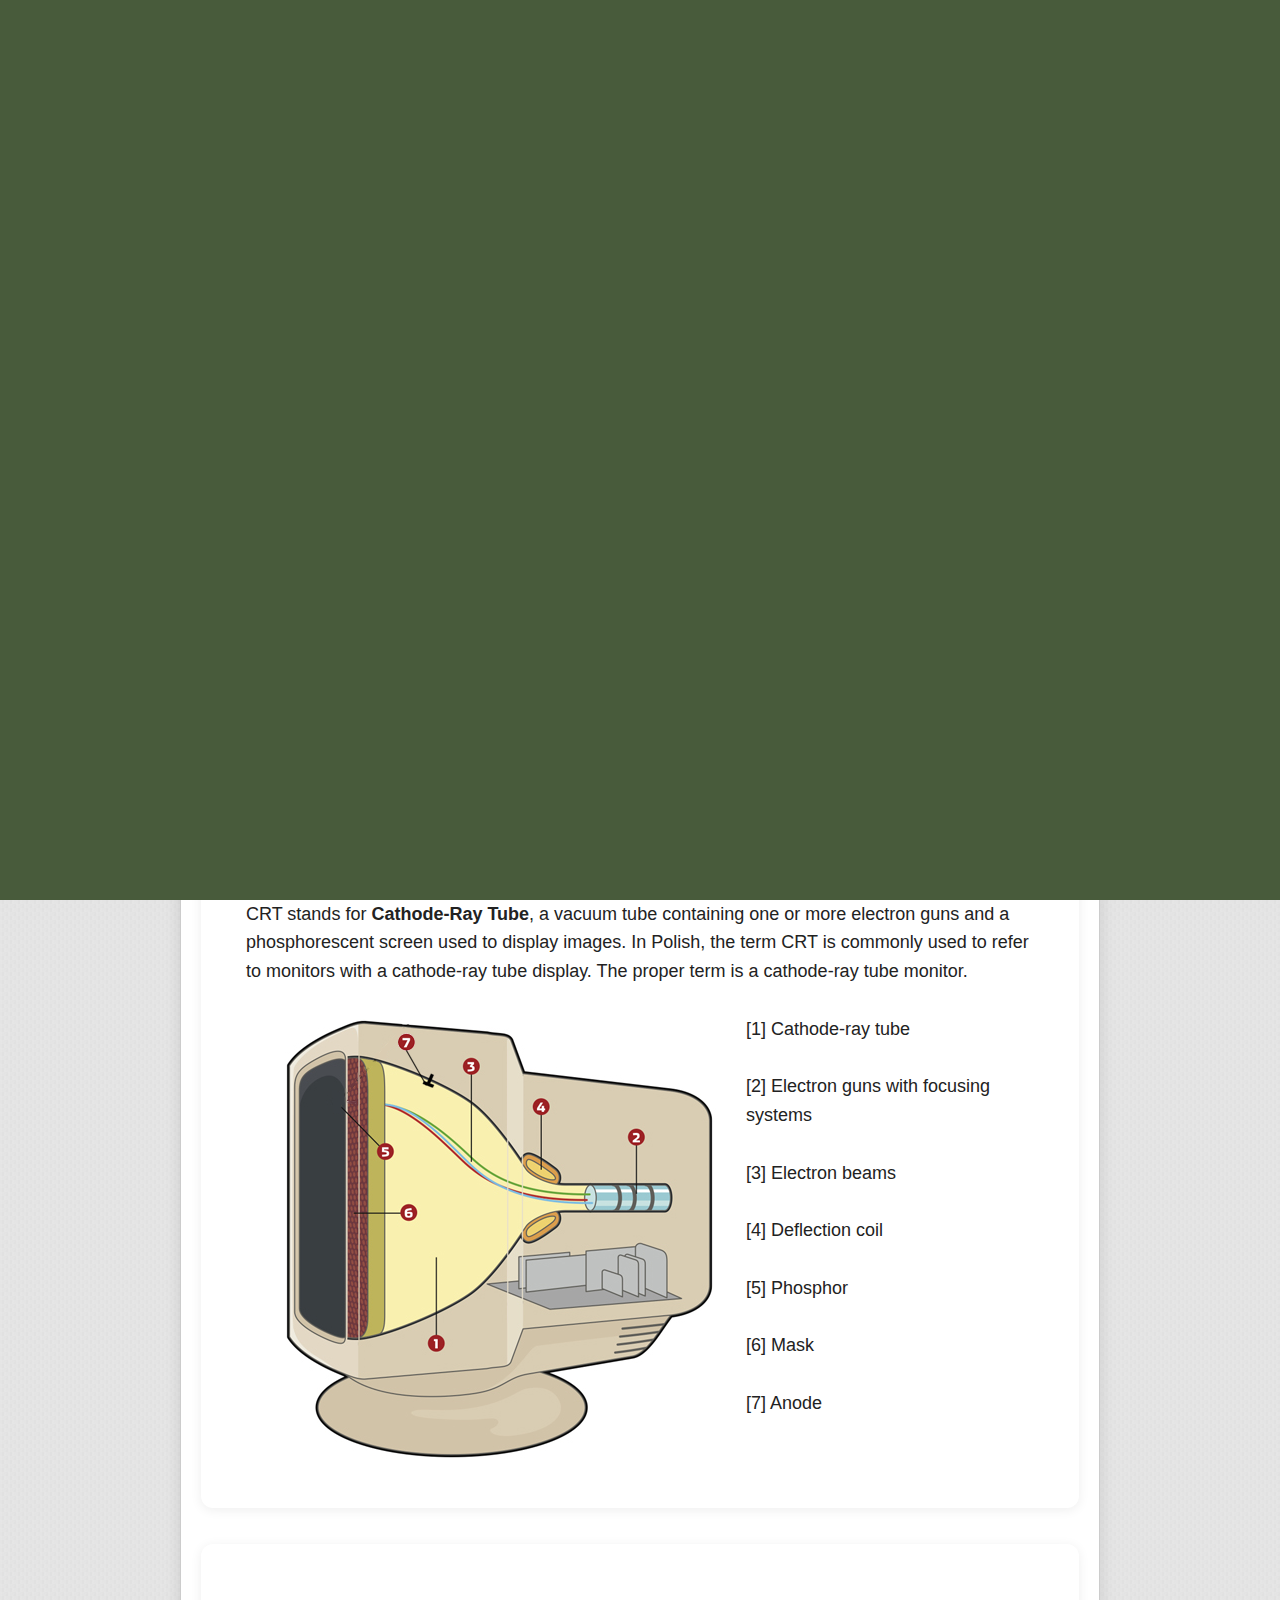
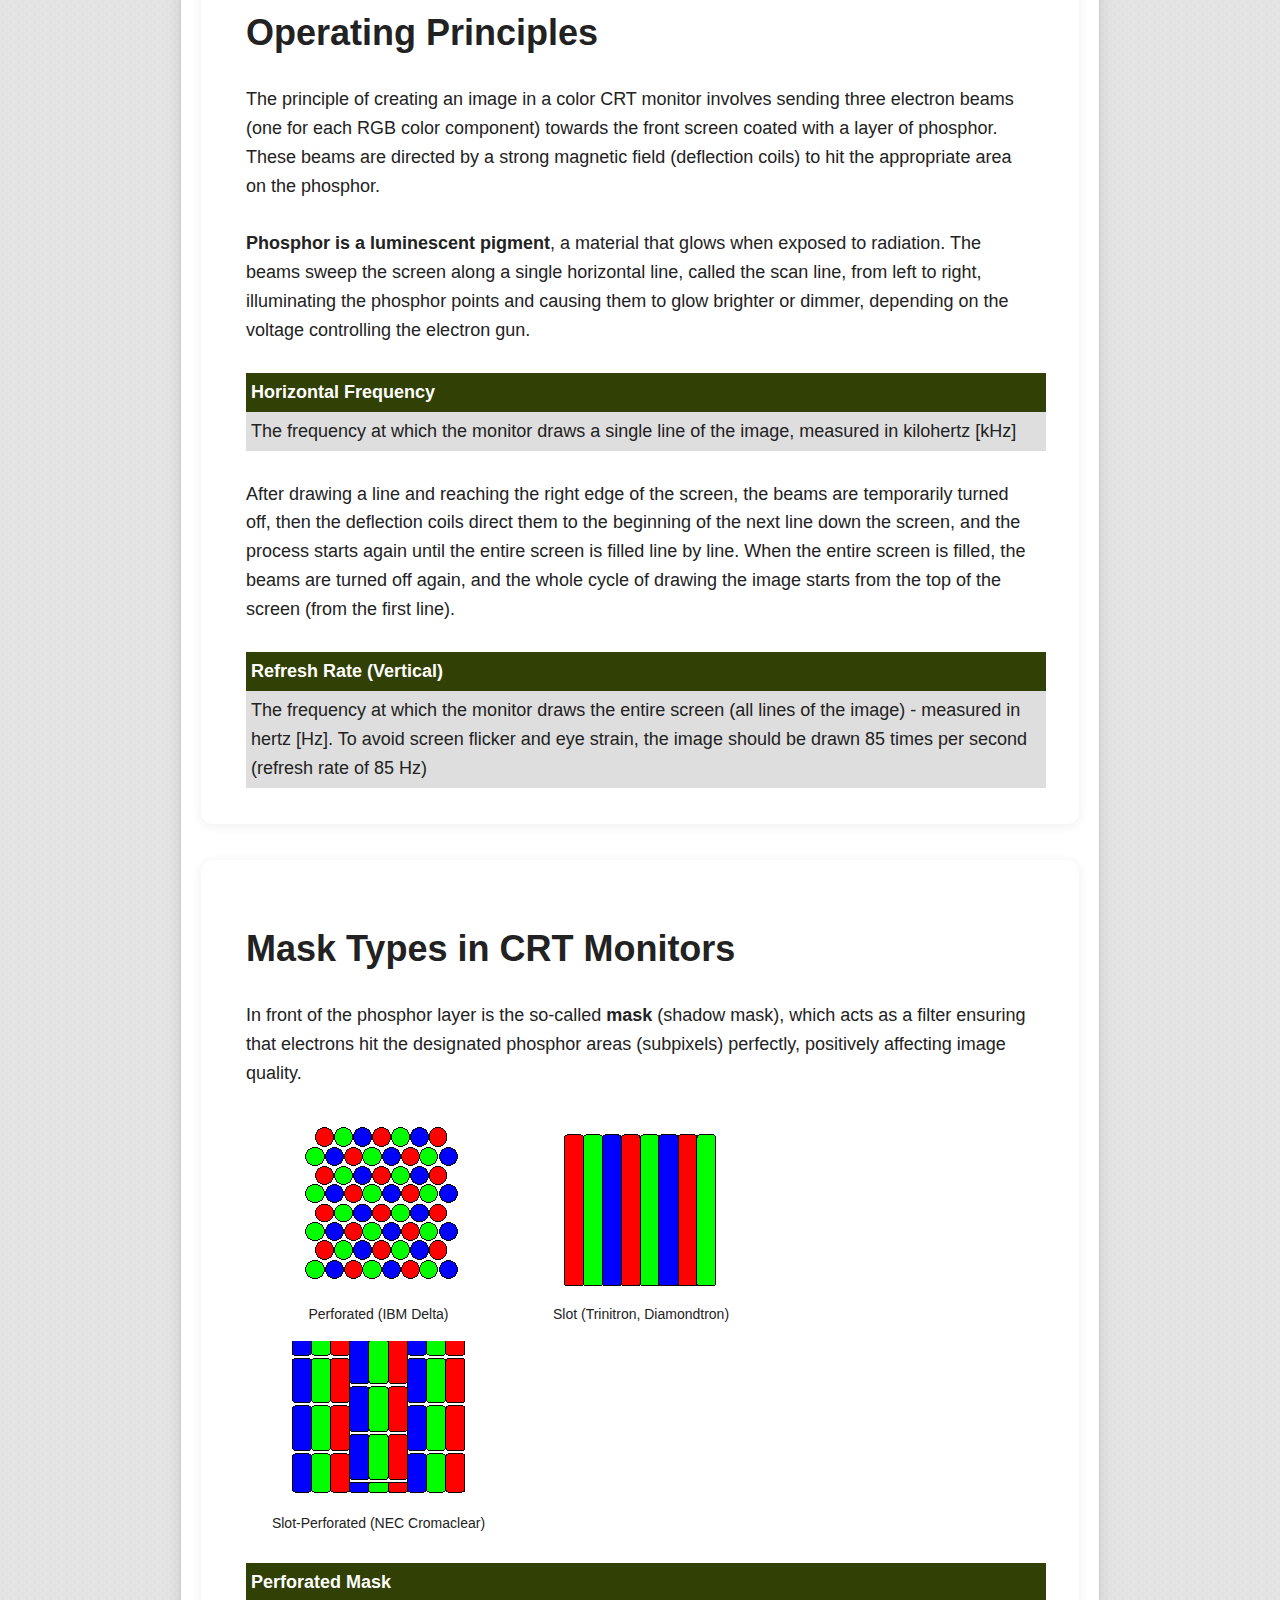
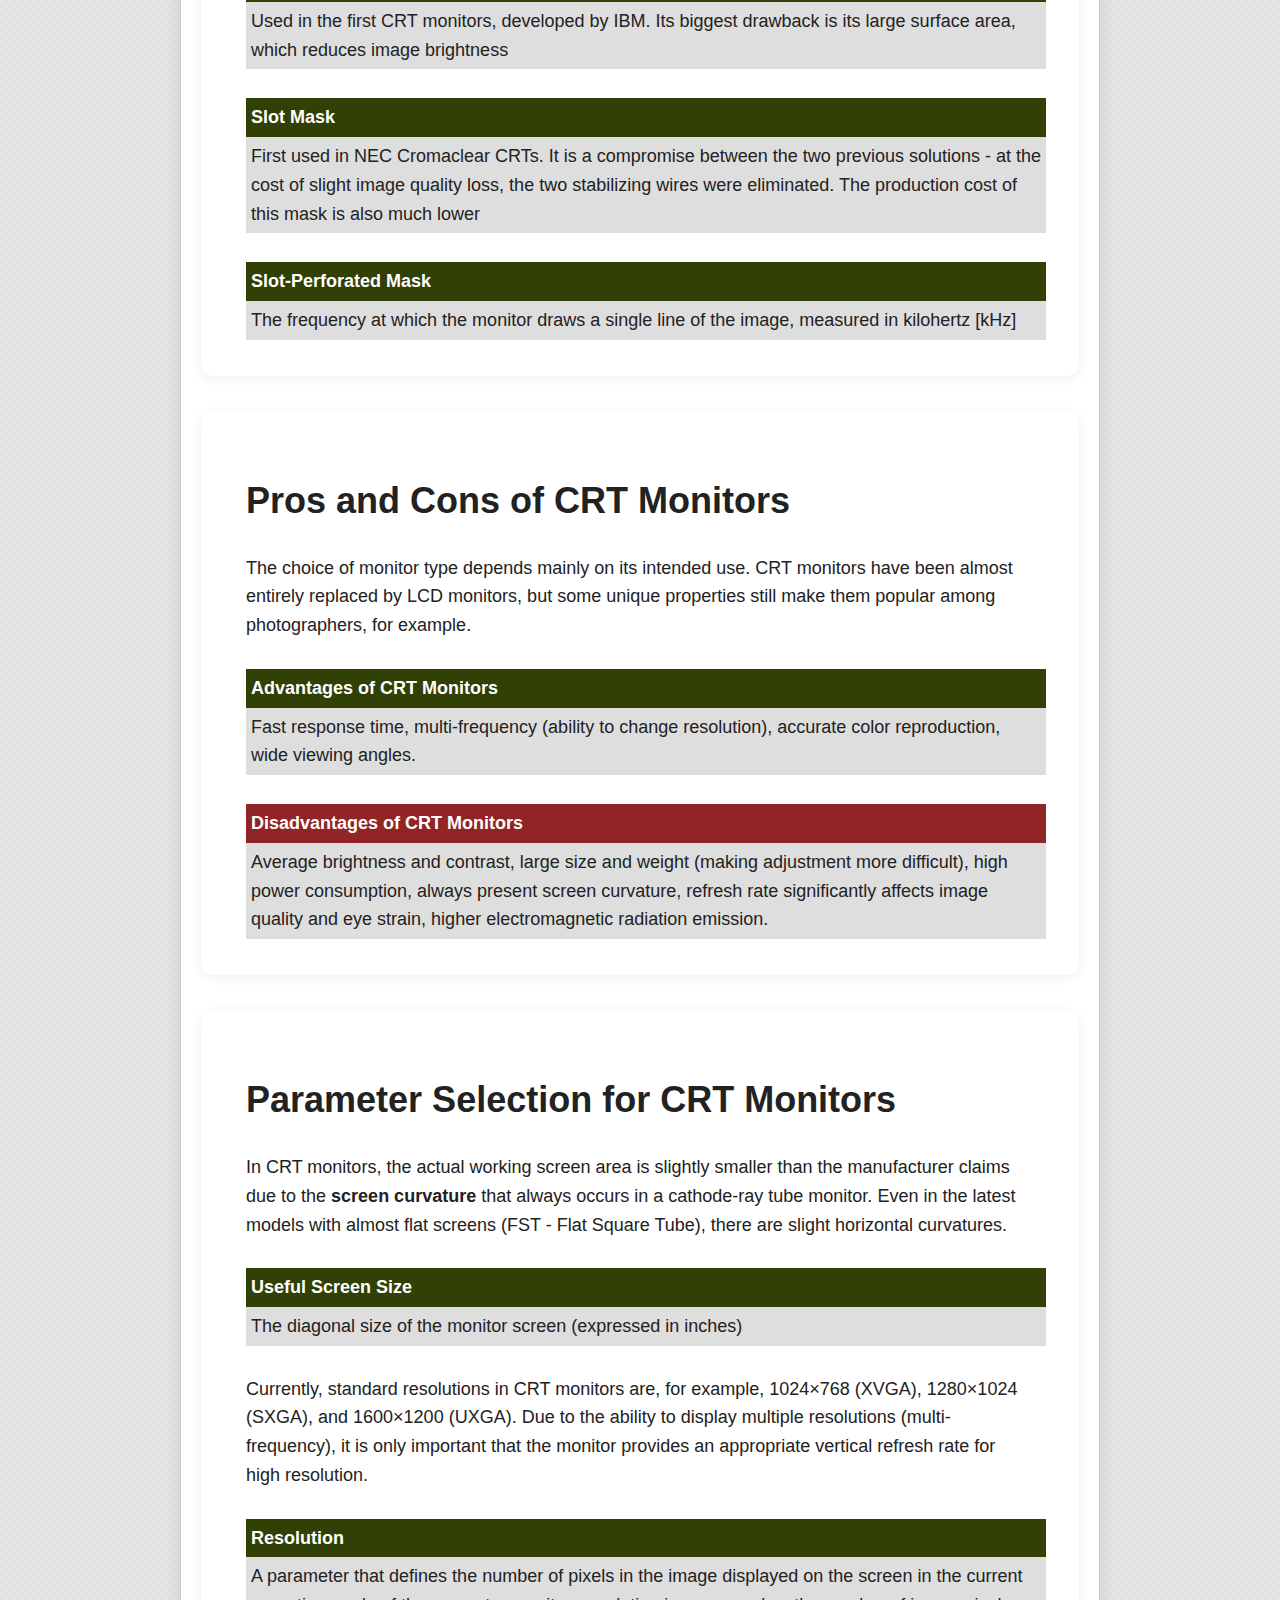
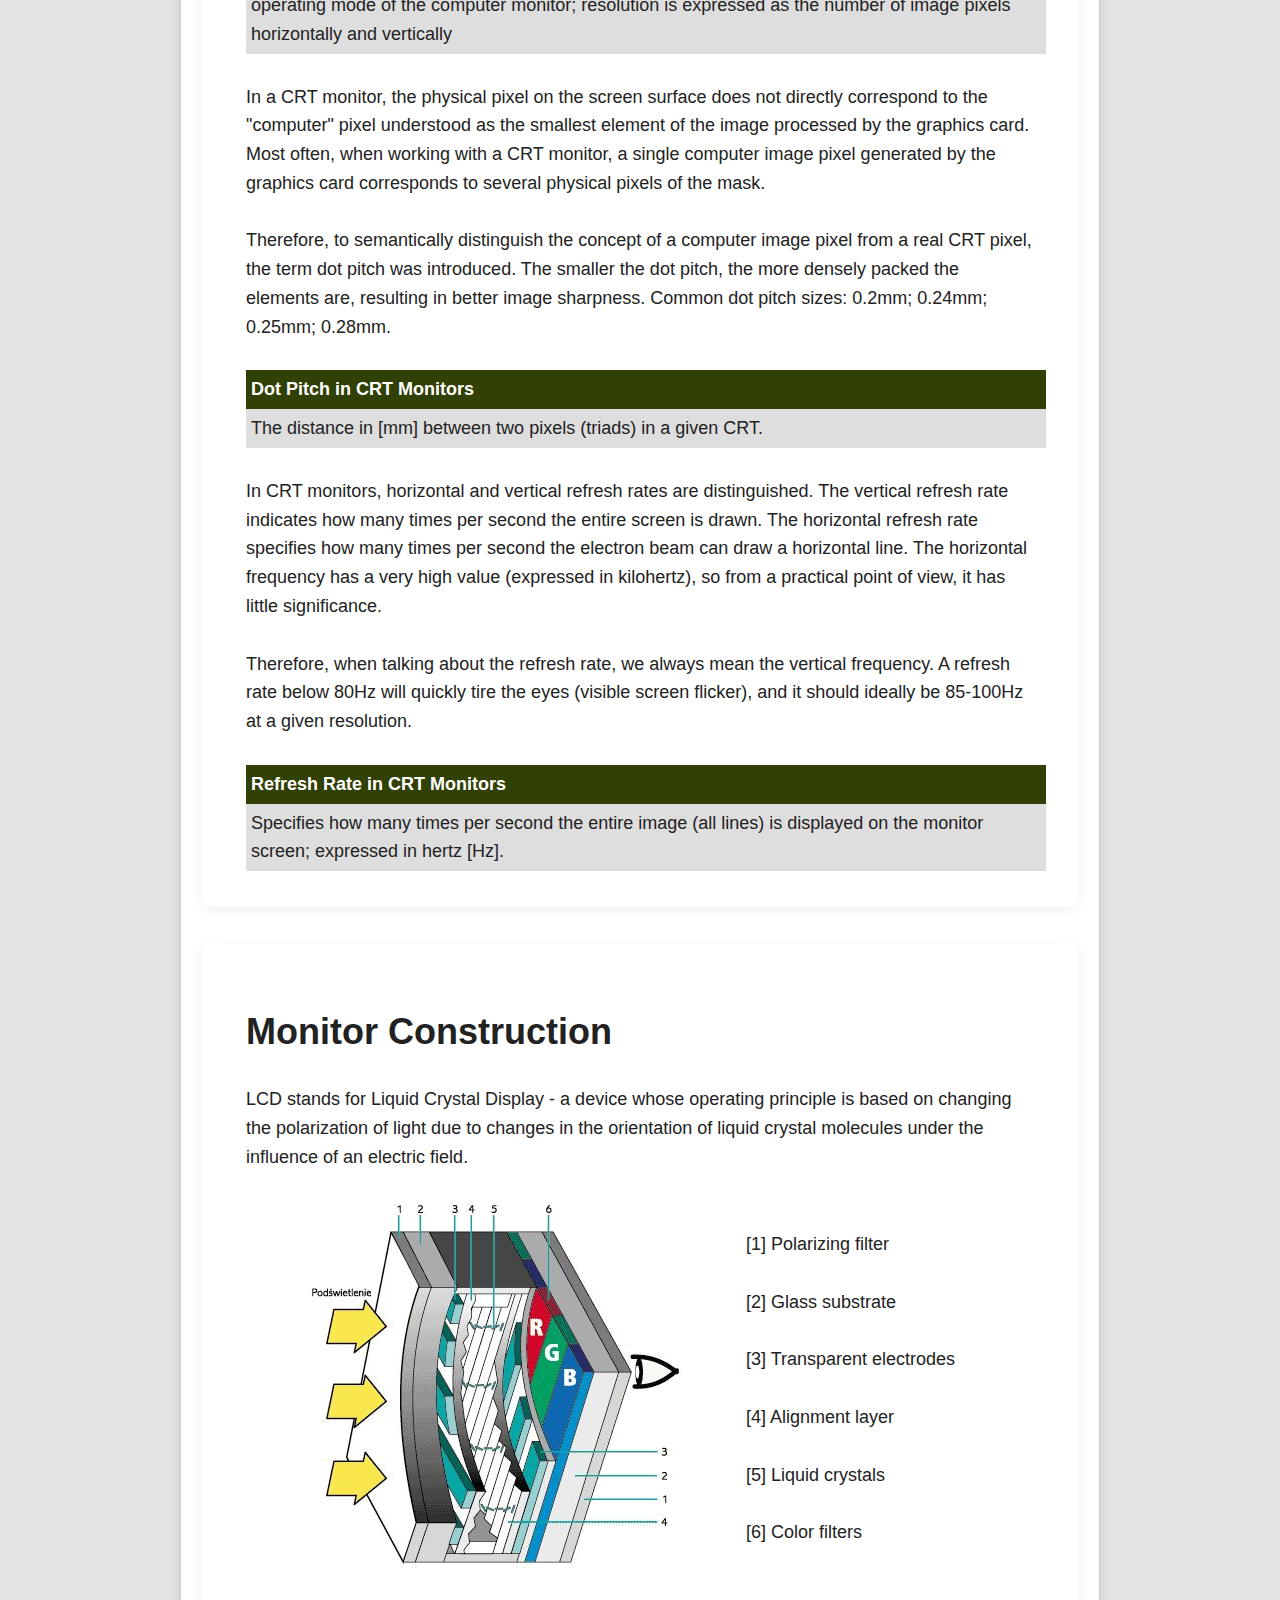
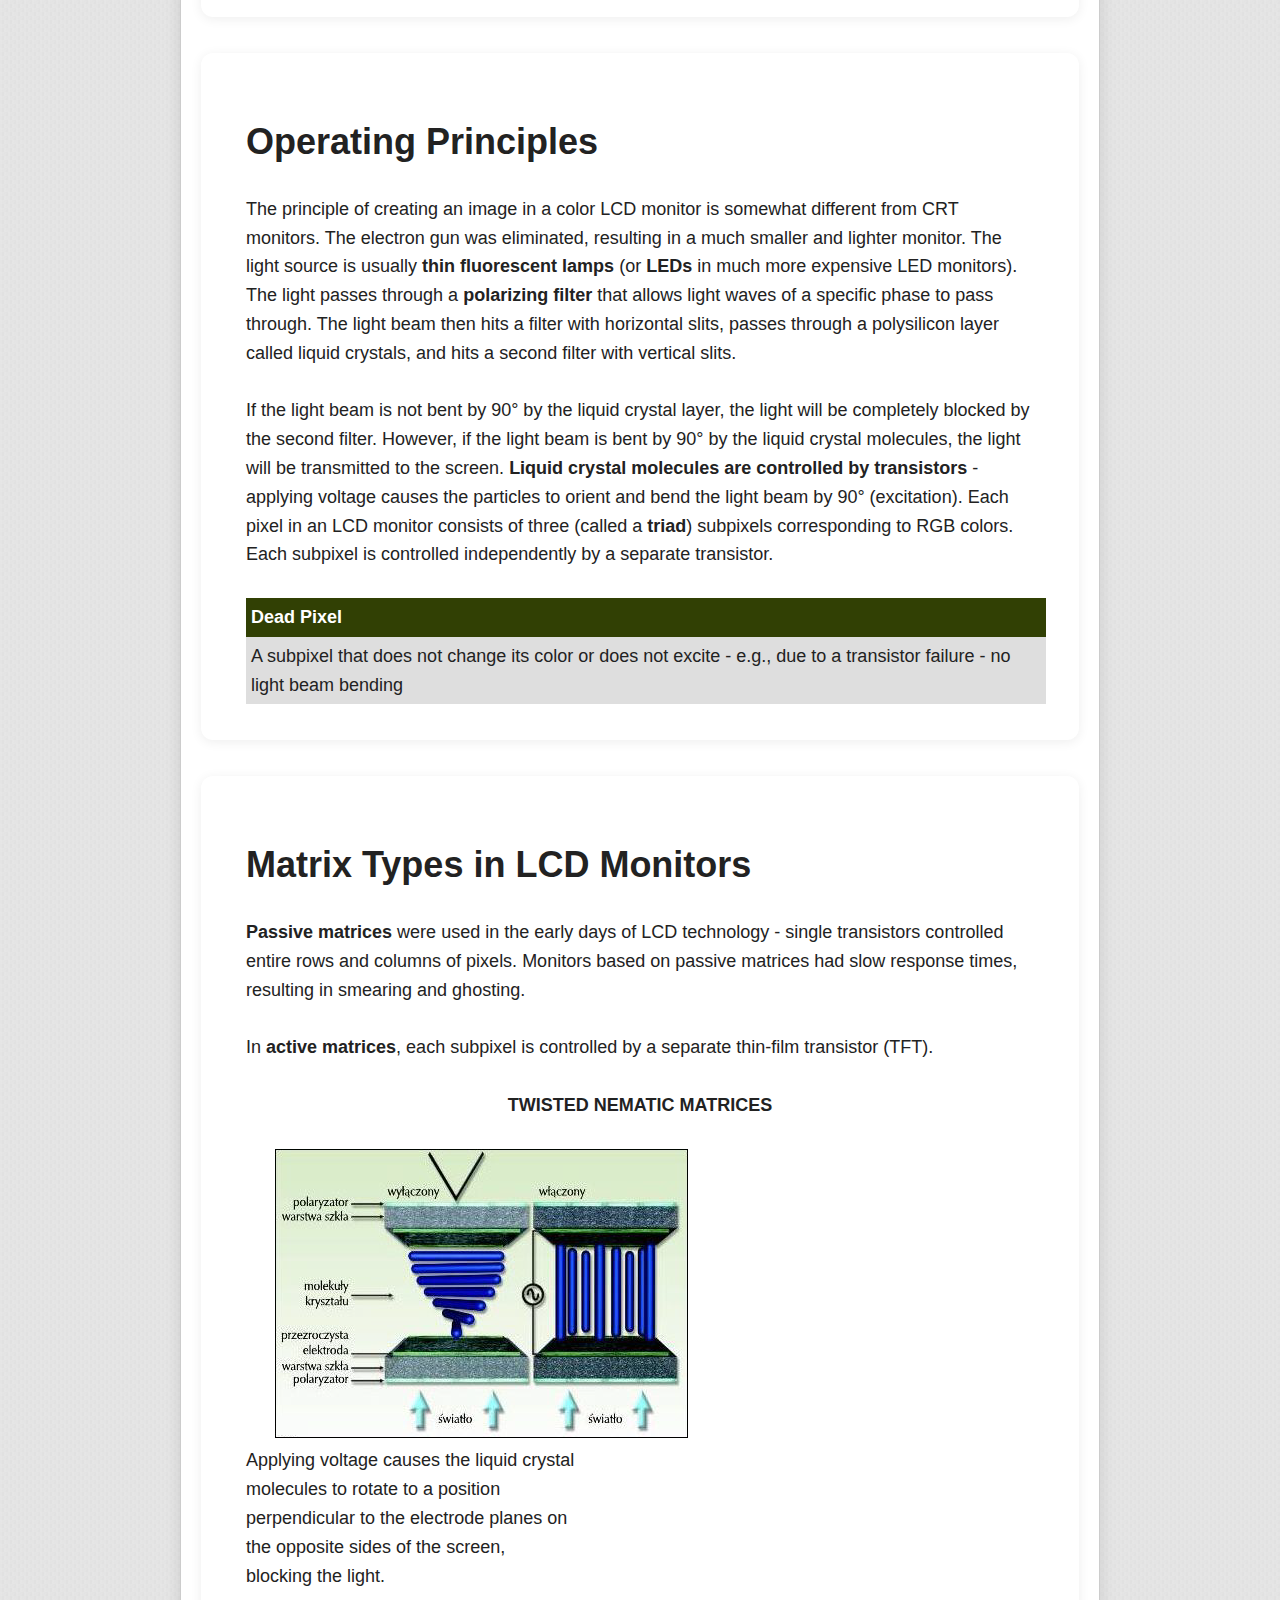
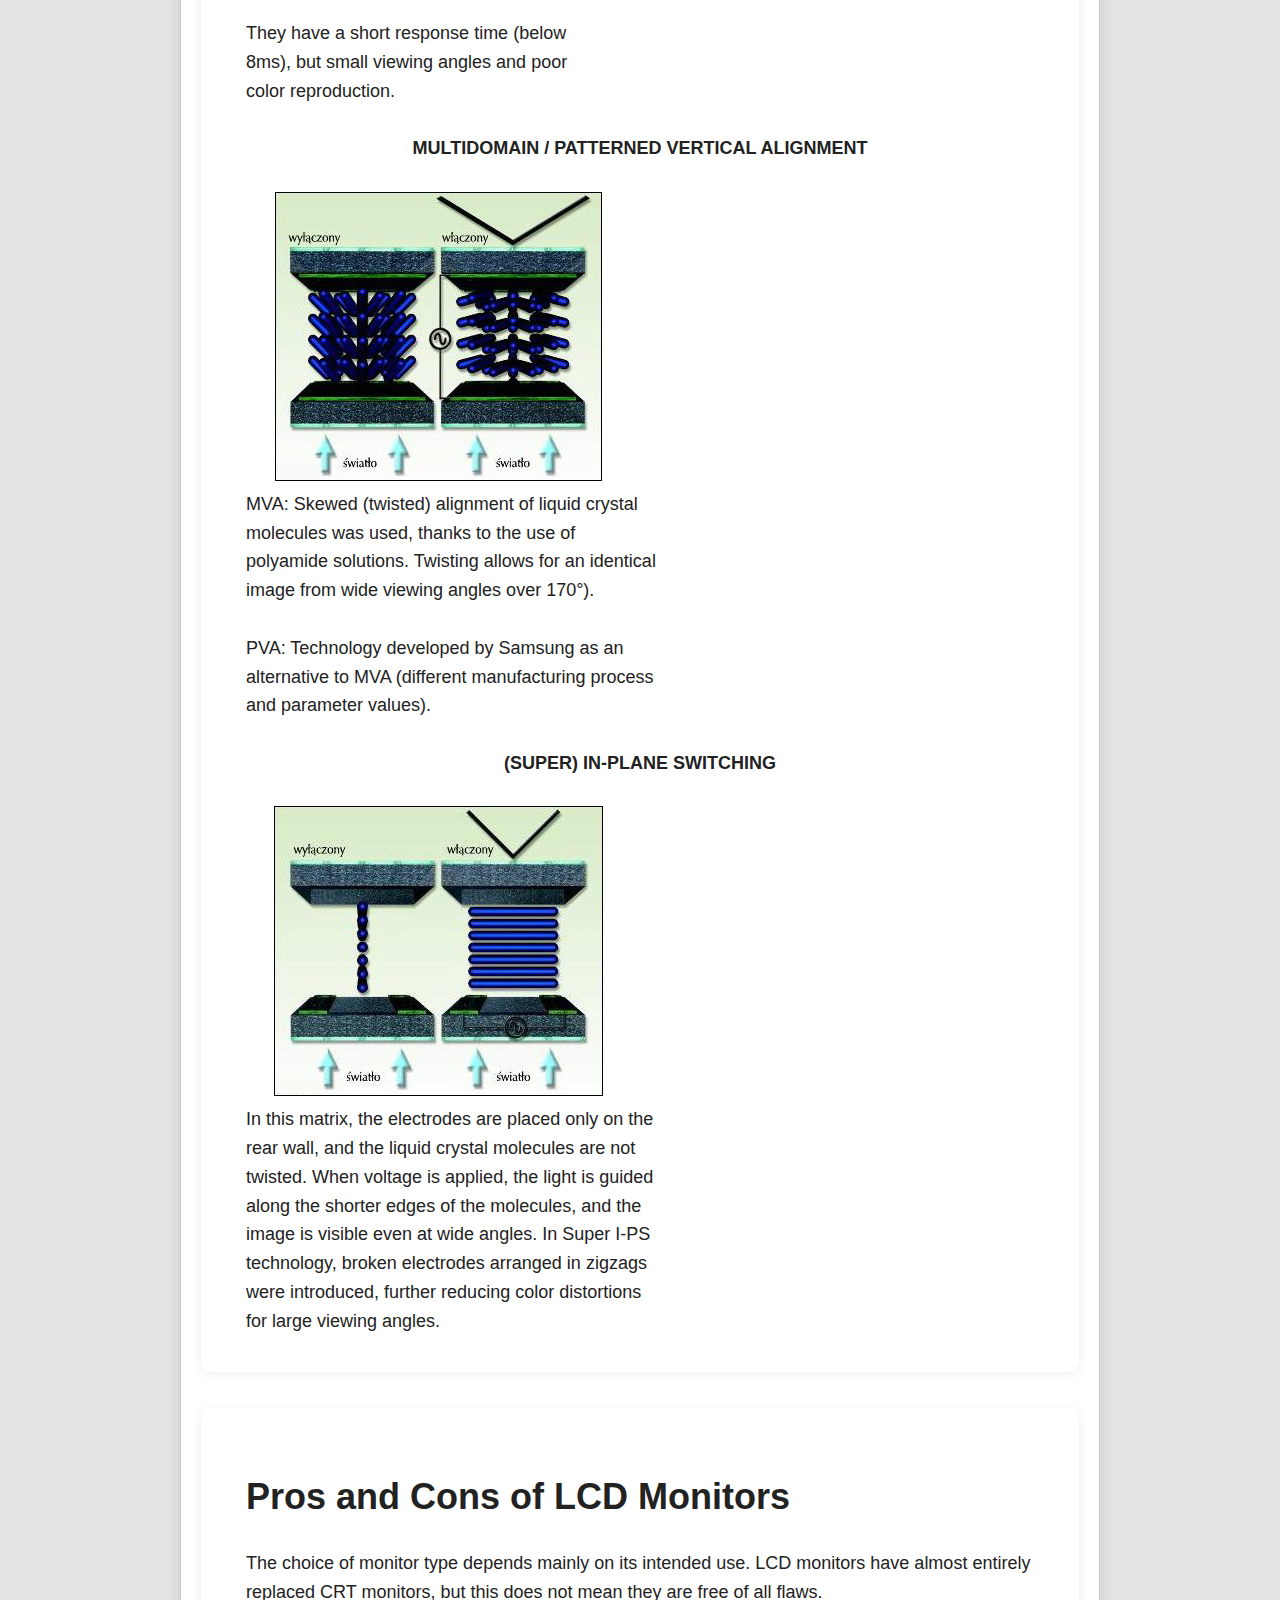
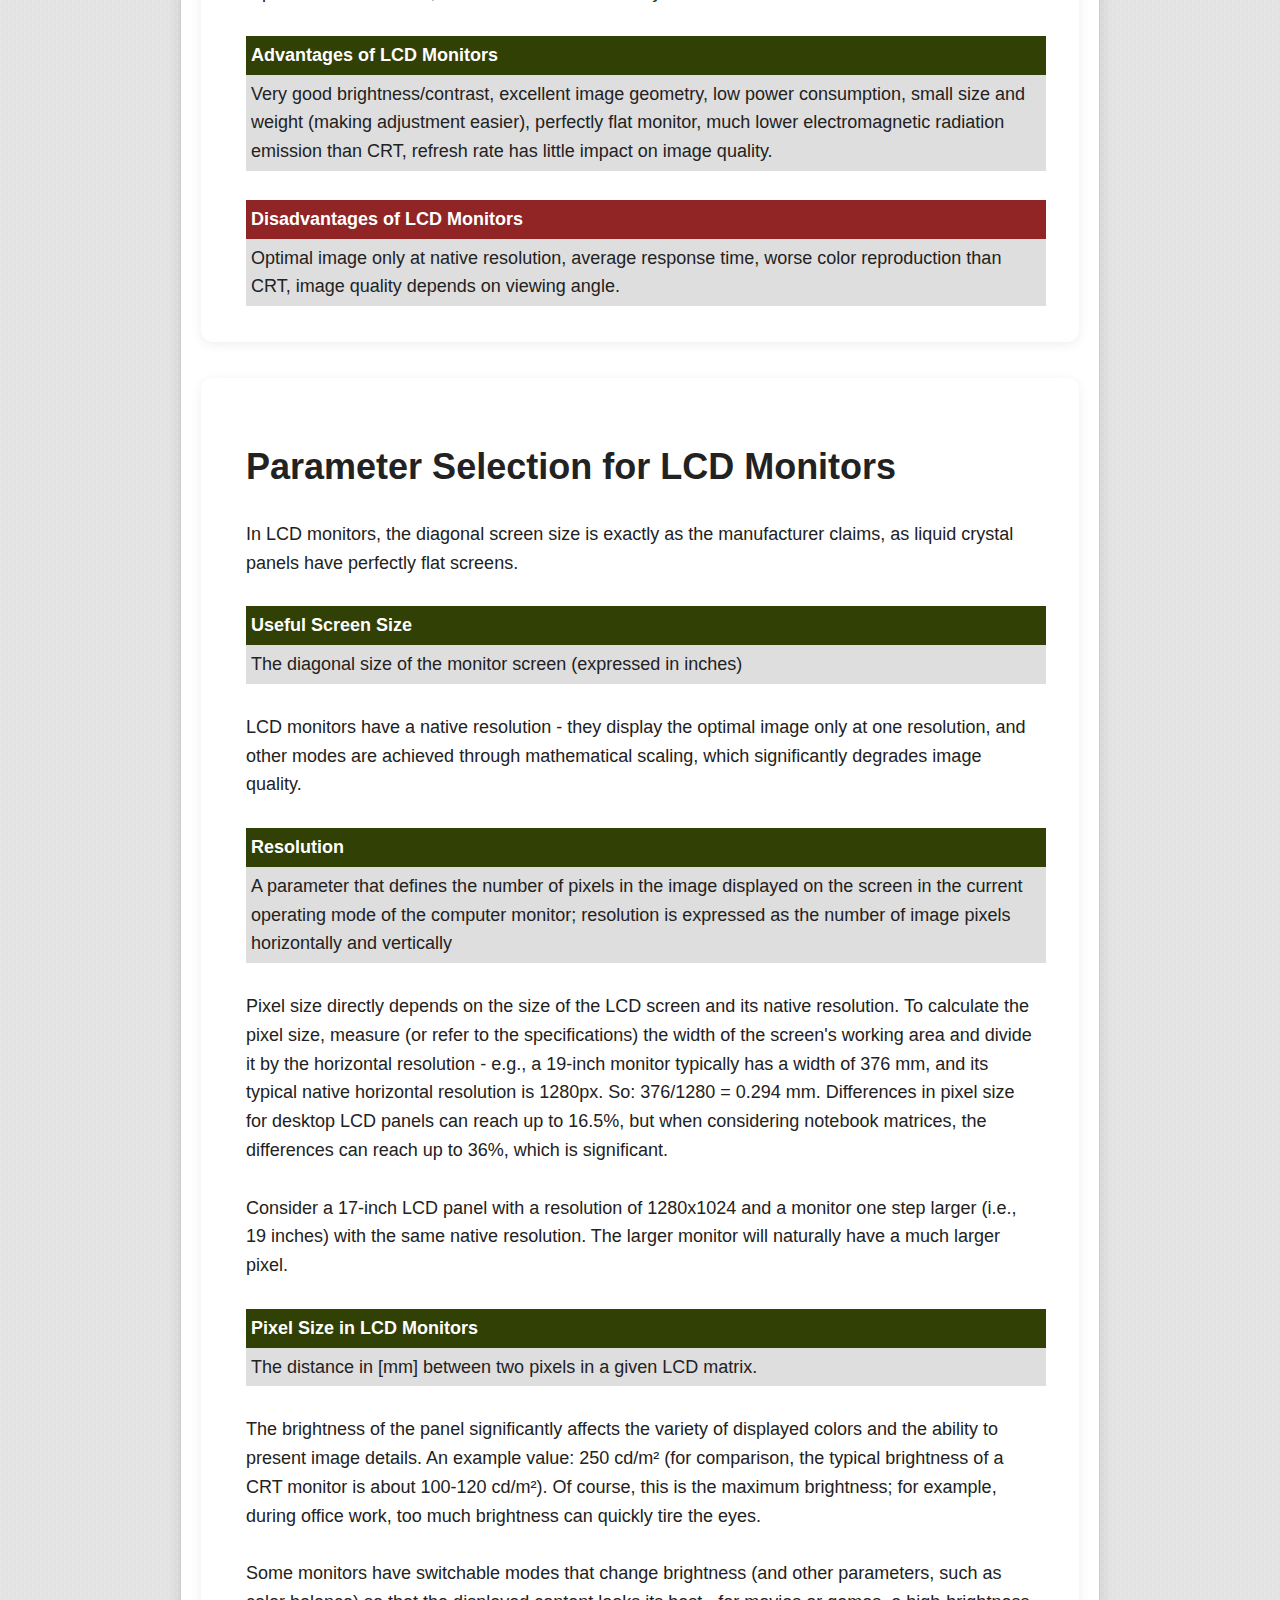
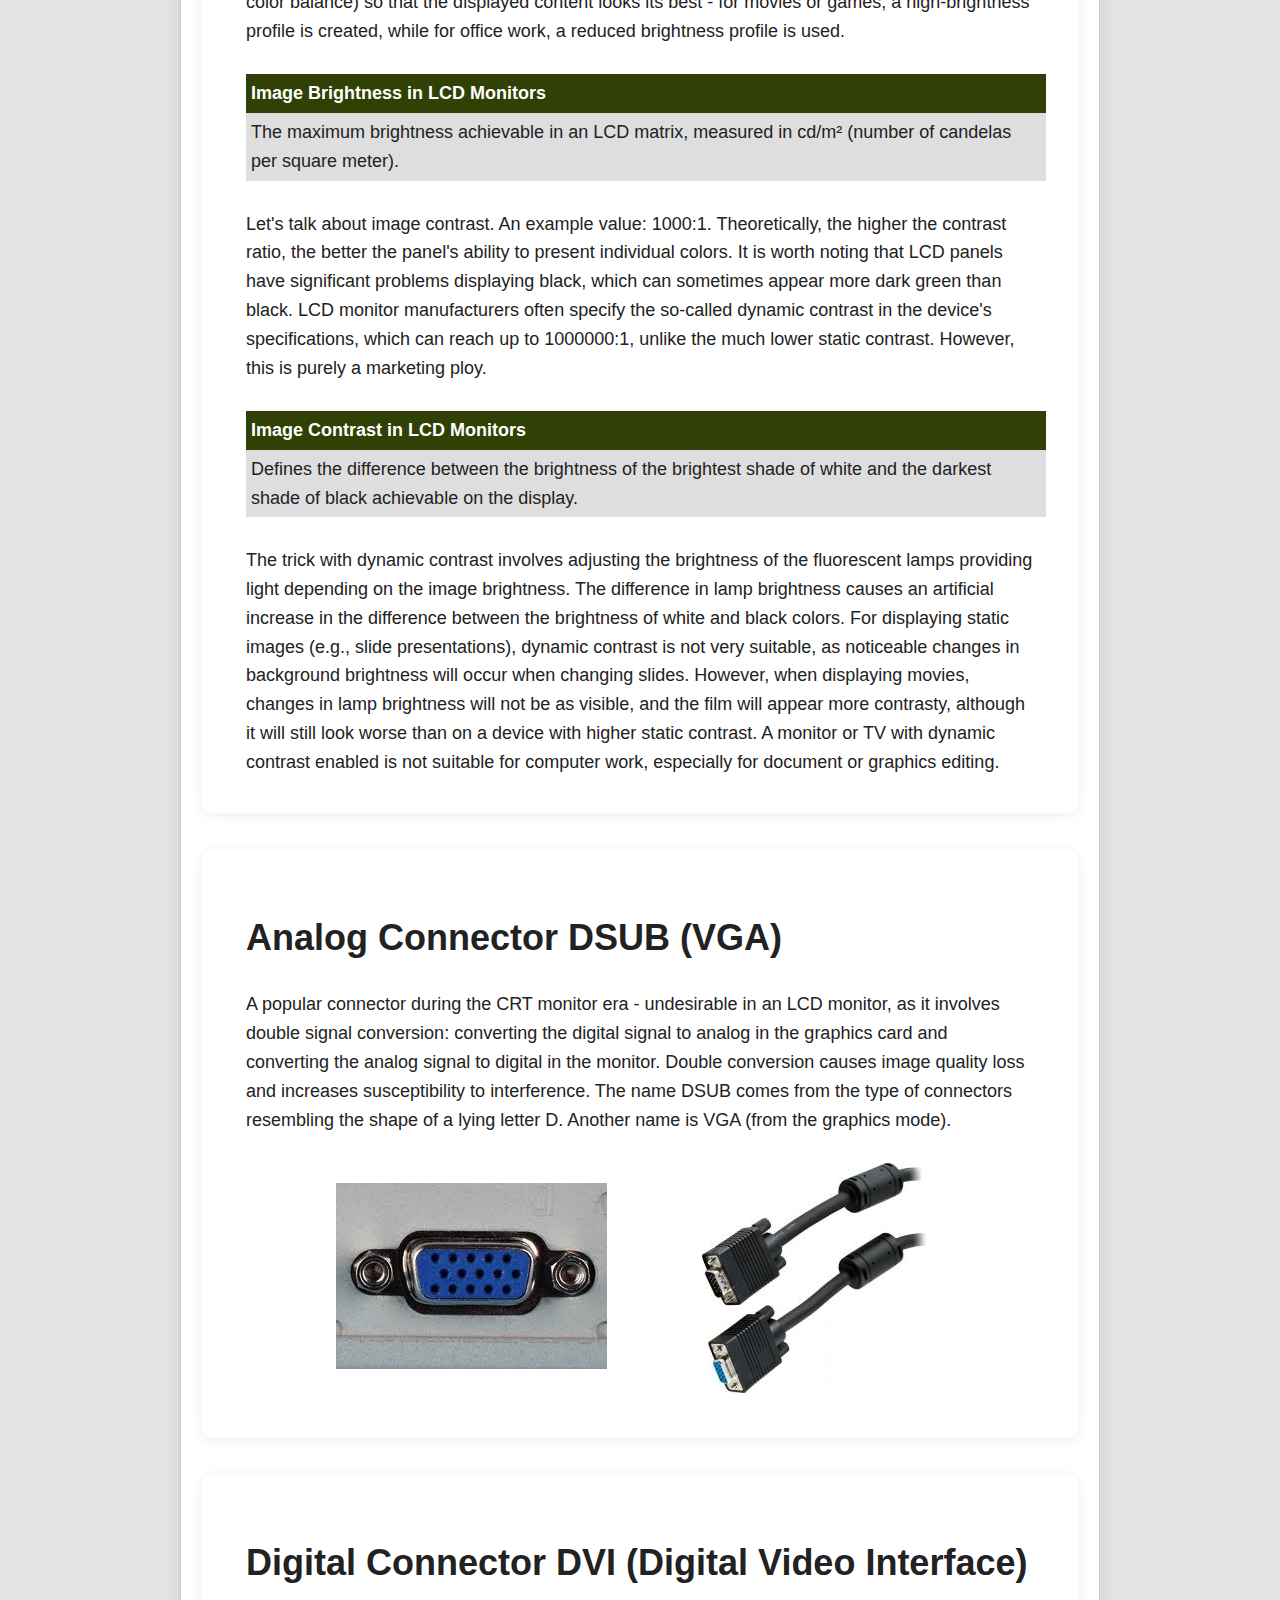
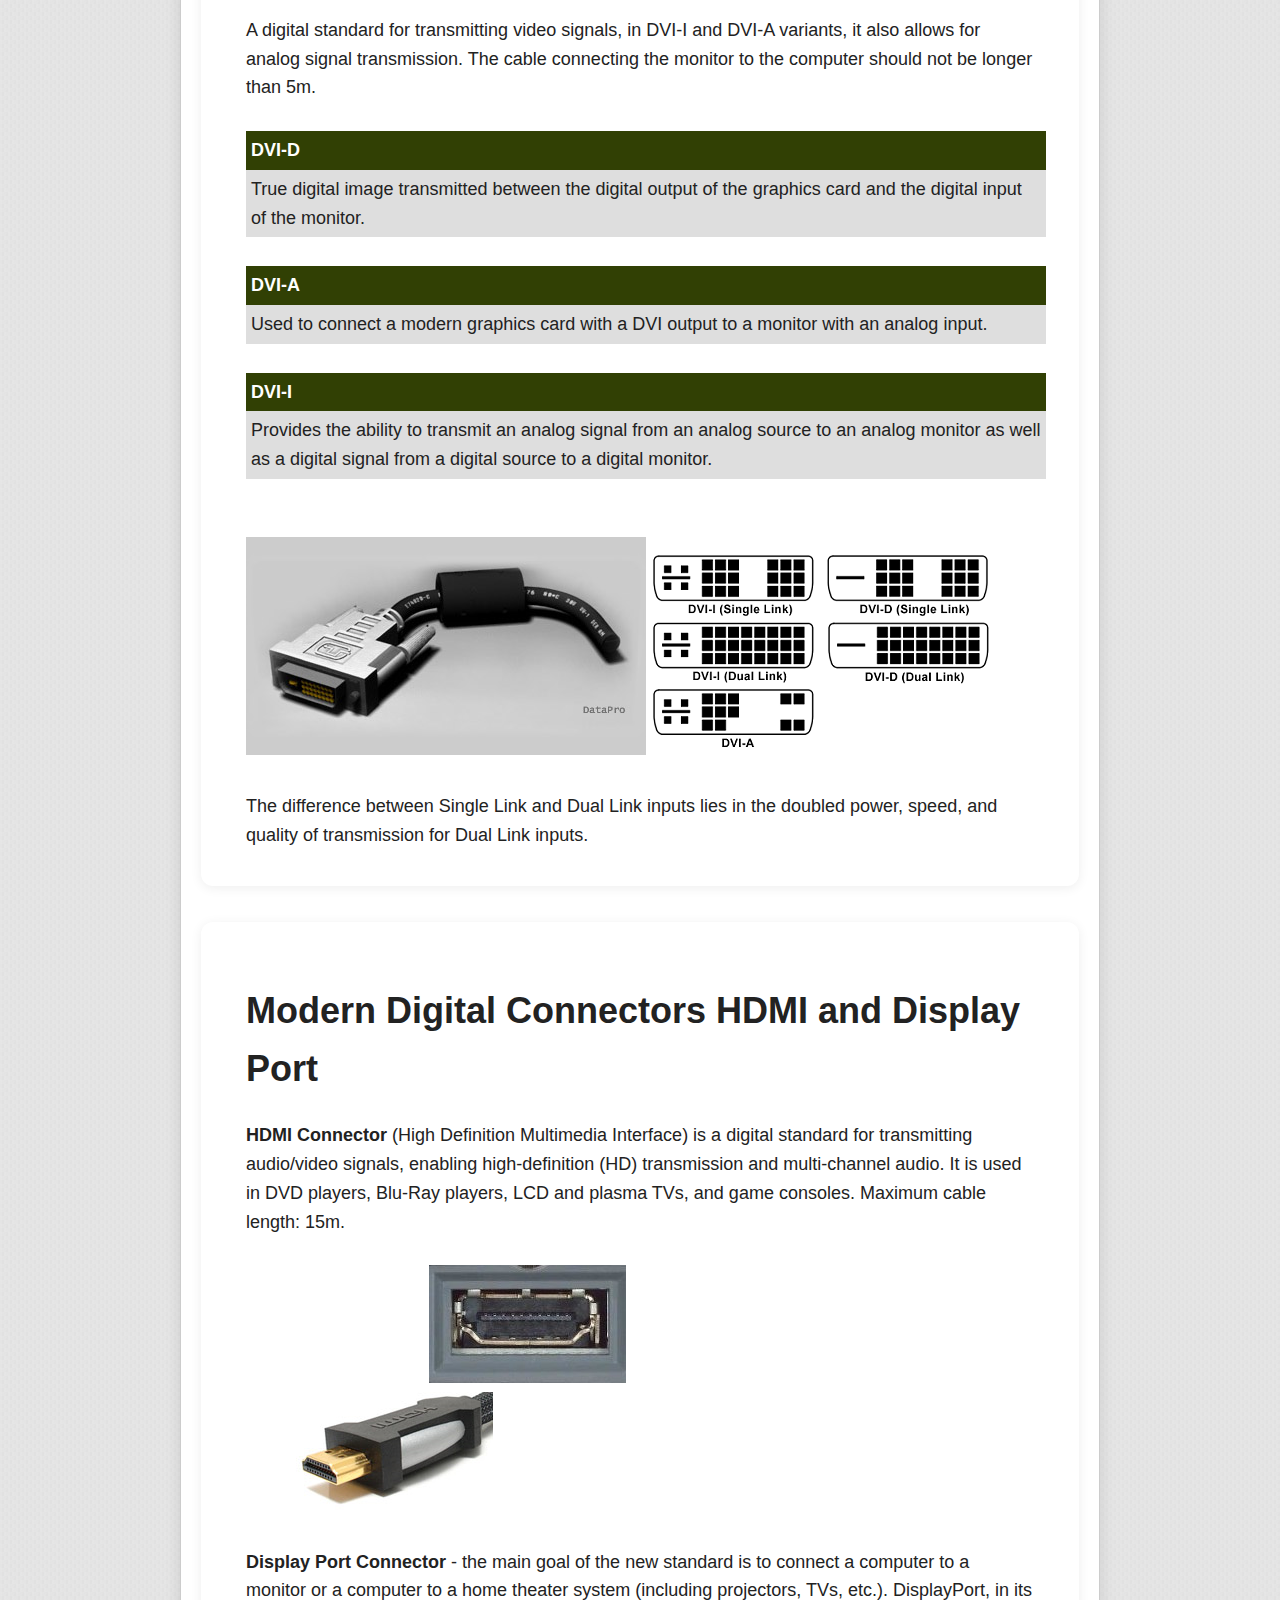
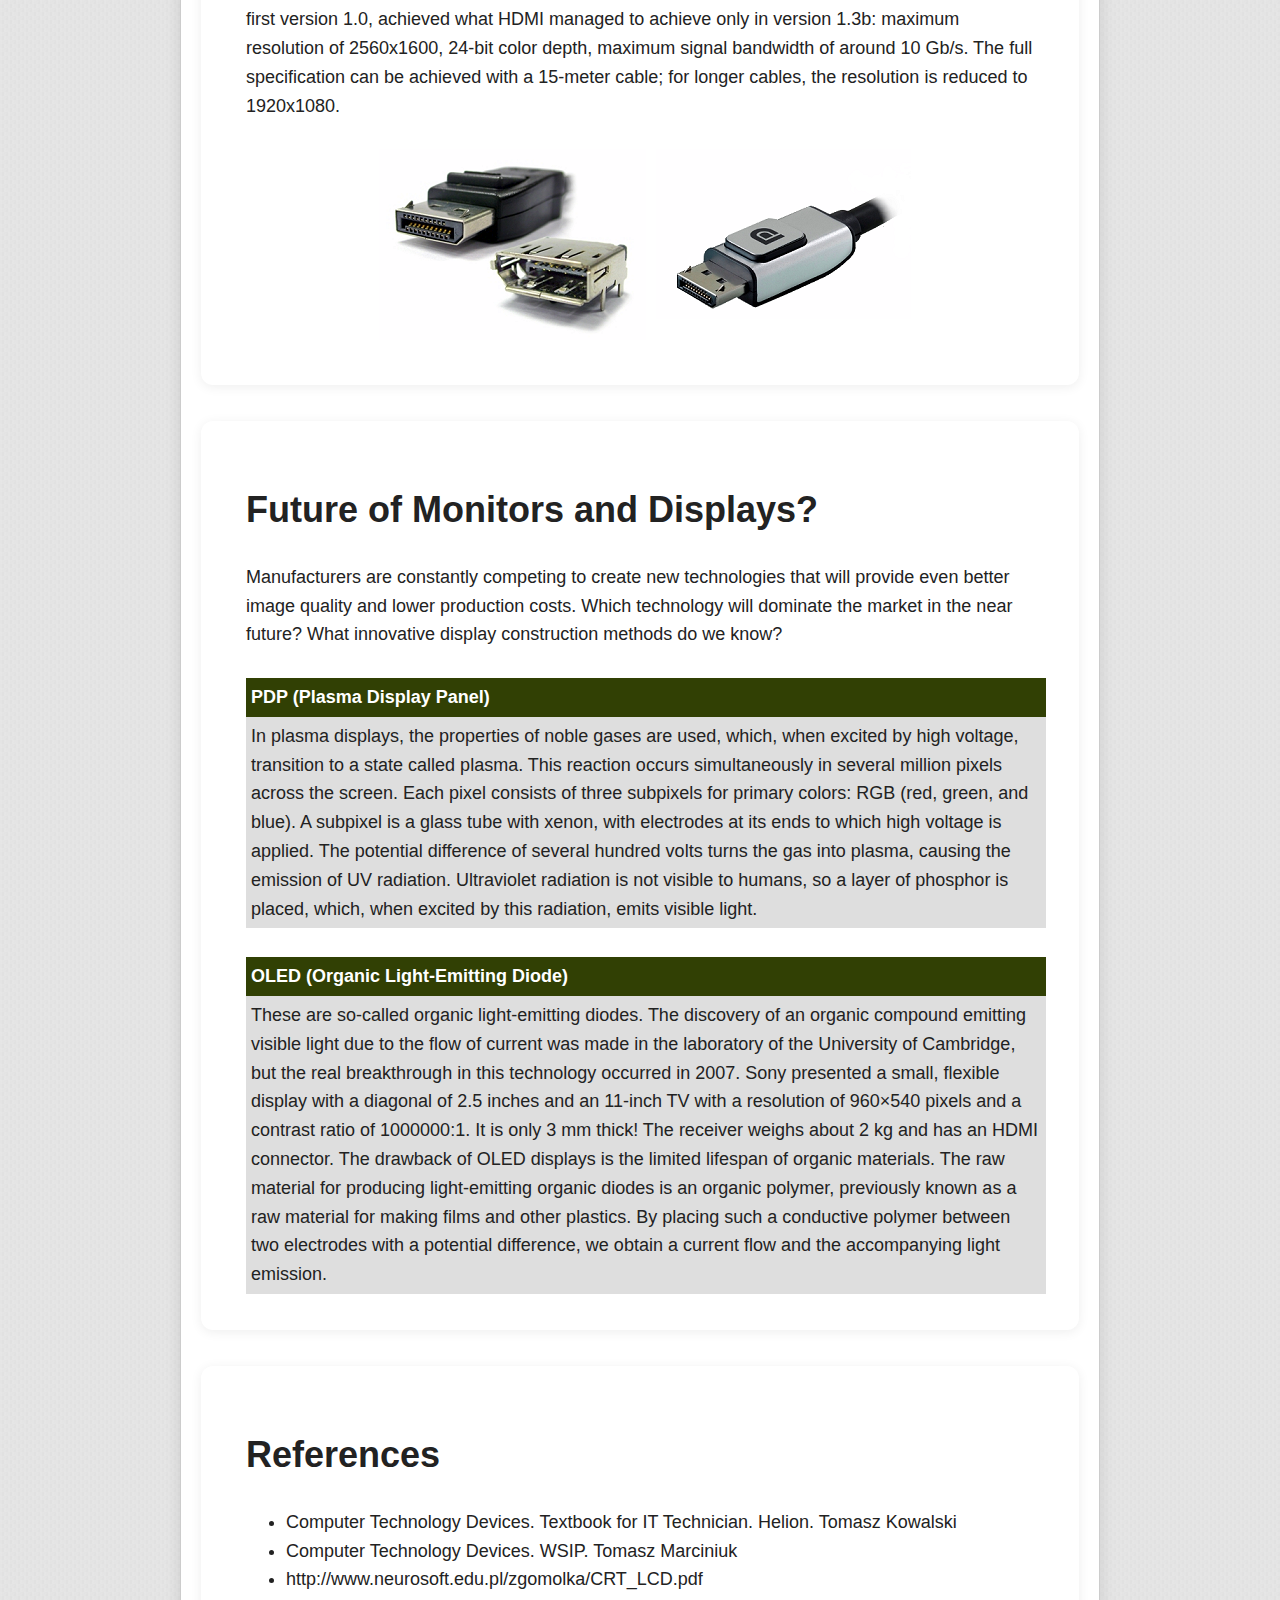
<file: index.html>
<!DOCTYPE html>
<html lang="en">

<head>

	<meta charset="UTF-8" />
	<title>Computer Monitors - Technical Overview</title>
	<meta name="description" content="Learn everything you need to know about computer monitors in IT education. Comprehensive guide about CRT and LCD technologies."/>
	<meta name="keywords" content="monitor construction, operating principles, CRT, LCD, connectors, advantages, disadvantages, monitor parameters, markings, masks, matrix types: TN, PVA, MVA, IPS, diagonal size, resolution, dot pitch, pixel size, brightness, contrast, dead pixel, PDP, OLED, VGA, DSUB, HDMI, DVI, monitor buying guide, CRT vs LCD comparison" />
	<meta http-equiv="X-UA-Compatible" content="IE=edge, chrome=1" />
	
	<link rel="stylesheet" href="style.css" type="text/css" />
	<link href="https://fonts.googleapis.com/css2?family=Open+Sans:wght@400;700&display=swap" rel="stylesheet">
	
	<script src="https://ajax.googleapis.com/ajax/libs/jquery/2.2.4/jquery.min.js"></script>
	
	<script src="jquery.scrollTo.min.js"></script>
	
	<script>
	
	jQuery(function($)
	{
		//reset scroll
		$.scrollTo(0);
		
		$('#link1').click(function() 
		{
			$.scrollTo($('#BudowaCRT'), 500);  
		});
		
		$('#link2').click(function() 
		{
			$.scrollTo($('#DzialanieCRT'), 500);  
		});
		
		$('#link3').click(function() 
		{
			$.scrollTo($('#MaskiCRT'), 500);  
		});
		
		$('#link4').click(function() 
		{
			$.scrollTo($('#WadyZaletyCRT'), 500);  
		});
		
		$('#link5').click(function() 
		{
			$.scrollTo($('#ParametryCRT'), 500);  
		});			
		
		$('#link6').click(function() 
		{
			$.scrollTo($('#BudowaLCD'), 500);  
		});				
		
		$('#link7').click(function() 
		{
			$.scrollTo($('#DzialanieLCD'), 500);  
		});			
		
		$('#link8').click(function() 
		{
			$.scrollTo($('#MaskiLCD'), 500);  
		});
		
		$('#link9').click(function() 
		{
			$.scrollTo($('#WadyZaletyLCD'), 500);  
		});
		
		$('#link10').click(function() 
		{
			$.scrollTo($('#ParametryLCD'), 500);  
		});
		
		$('#link11').click(function() 
		{
			$.scrollTo($('#DSUB'), 500);  
		});
		
		$('#link12').click(function() 
		{
			$.scrollTo($('#DVI'), 500);  
		});
		
		$('#link13').click(function() 
		{
			$.scrollTo($('#HDMI'), 500);  
		});
		
		$('#link14').click(function() 
		{
			$.scrollTo($('#Przyszlosc'), 500);  
		});
		
		$('#link15').click(function()
		{
			$.scrollTo($('#Zrodla'),500);
		});
		
		$('.scrollup').click(function()
		{
			$.scrollTo($('body'), 1000);
		});
	});
	
	
	//show during scrolling
	$(window).scroll(function()
	{
		if($(this).scrollTop()>300) $('.scrollup').fadeIn(); //scrollTop means from the top of the screen is greater than 300 pixels then grab the scrollup button and make it appear on the screen, but in an animated way
		else $('.scrollup').fadeOut();
	}	
	
	);
	
	
	</script>

</head>

<body>


<div id="logo">Lecture #1: Computer Monitors</div>

<div id="container">

	<a href="#" class="scrollup"></a> <!-- jQuery controls this link -->

	<div id="spis">
	
		<ol>
			
			<li>
				CRT Monitors
			
				<ul>
					<li><a id="link1" href="#">Construction</a></li>
					<li><a id="link2" href="#">Operating Principles</a></li>
					<li><a id="link3" href="#">Mask Types</a></li>
					<li><a id="link4" href="#">Pros and Cons</a></li>
					<li><a id="link5" href="#">Parameters</a></li>
				</ul>
			</li>
				
			<li>
				LCD Monitors
				<ul>
					<li><a id="link6" href="#">Construction</a></li>
					<li><a id="link7" href="#">Operating Principles</a></li>
					<li><a id="link8" href="#">Matrix Types</a></li>
					<li><a id="link9" href="#">Pros and Cons</a></li>
					<li><a id="link10" href="#">Parameters</a></li>
				</ul>
			</li>
				
			<li>
				Monitor Connections
				<ul>
					<li><a id="link11" href="#">DSUB</a></li>
					<li><a id="link12" href="#">DVI</a></li>
					<li><a id="link13" href="#">HDMI & DisplayPort</a></li>
				</ul>
			</li>
					
			<li>
				Additional Information
				<ul>
					<li><a id="link14" href="#">Future Technologies</a></li>
					<li><a id="link15" href="#">References</a></li>
				</ul>			
			</li>		
		</ol>
	
	</div>



		<!-- ######################## SLAJD 1.1 ######################## -->
		
		<div class="slajd">
		
			<h1 id="BudowaCRT">Monitor Construction</h1>
			
			CRT stands for <strong>Cathode-Ray Tube</strong>, a vacuum tube containing one or more electron guns and a phosphorescent screen used to display images. In Polish, the term CRT is commonly used to refer to monitors with a cathode-ray tube display. The proper term is a cathode-ray tube monitor.
			<br /><br />
			
			<div style="float:left; width:480px; padding-left:20px;">
				<img src="img/budowa-crt.png" alt="crt" />
			</div>
			<div style="float:left; width:280px; text-align:left;">
				[1] Cathode-ray tube<br /><br />
				[2] Electron guns with focusing systems<br /><br />
				[3] Electron beams<br /><br />
				[4] Deflection coil<br /><br />
				[5] Phosphor<br /><br />
				[6] Mask<br /><br />
				[7] Anode
			</div>
			<div style="clear:both;"></div>

		</div>
		
		<!-- ######################## SLAJD 1.2 ######################## -->
		
		<div class="slajd">
		
			<h1 id="DzialanieCRT">Operating Principles</h1>
			
			The principle of creating an image in a color CRT monitor involves sending three electron beams (one for each RGB color component) towards the front screen coated with a layer of phosphor. These beams are directed by a strong magnetic field (deflection coils) to hit the appropriate area on the phosphor.
			<br /><br />
			<strong>Phosphor is a luminescent pigment</strong>, a material that glows when exposed to radiation. The beams sweep the screen along a single horizontal line, called the scan line, from left to right, illuminating the phosphor points and causing them to glow brighter or dimmer, depending on the voltage controlling the electron gun.
			<br /><br />
			
			<div style="width:790px; background-color:#314004;padding:5px;font-weight:700;color:#fff;">
				Horizontal Frequency
			</div>
			<div style="width:790px; background-color:#dedede; padding:5px;">
				The frequency at which the monitor draws a single line of the image, measured in kilohertz [kHz]
			</div>	
			
			<br />			
			After drawing a line and reaching the right edge of the screen, the beams are temporarily turned off, then the deflection coils direct them to the beginning of the next line down the screen, and the process starts again until the entire screen is filled line by line. When the entire screen is filled, the beams are turned off again, and the whole cycle of drawing the image starts from the top of the screen (from the first line).
			<br /><br />
			
			<div style="width:790px; background-color:#314004;padding:5px;font-weight:700;color:#fff;">
				Refresh Rate (Vertical)
			</div>
			<div style="width:790px; background-color:#dedede;padding:5px;">
				The frequency at which the monitor draws the entire screen (all lines of the image) - measured in hertz [Hz]. To avoid screen flicker and eye strain, the image should be drawn 85 times per second (refresh rate of 85 Hz)
			</div>
			
		</div>
		
		<!-- ######################## SLAJD 1.3 ######################## -->
		
		<div class="slajd">
		
			<h1 id="MaskiCRT">Mask Types in CRT Monitors</h1>
			
			In front of the phosphor layer is the so-called <strong>mask</strong> (shadow mask), which acts as a filter ensuring that electrons hit the designated phosphor areas (subpixels) perfectly, positively affecting image quality.
			<br /><br />
			
			<div style="width:265px; float:left; text-align:center; font-size:14px;">
				<img src="img/maska1.png" alt="maska1" />
				<br />Perforated (IBM Delta)
			</div>
			<div style="width:260px; float:left; text-align:center; font-size:14px;">
				<img src="img/maska2.png" alt="maska2" />
				<br />Slot (Trinitron, Diamondtron)
			</div>
			<div style="width:265px; float:left; text-align:center; font-size:14px;">
				<img src="img/maska3.png" alt="maska3" />
				<br />Slot-Perforated (NEC Cromaclear)
			</div>
			<div style="clear:both;"></div>
			
			<br />
			
			<div style="width:790px; background-color:#314004;padding:5px;font-weight:700;color:#fff;">
				Perforated Mask
			</div>
			<div style="width:790px; background-color:#dedede; padding:5px;">
				Used in the first CRT monitors, developed by IBM. Its biggest drawback is its large surface area, which reduces image brightness
			</div>	
			
			<br />
			
			<div style="width:790px; background-color:#314004;padding:5px;font-weight:700;color:#fff;">
				Slot Mask
			</div>
			<div style="width:790px; background-color:#dedede; padding:5px;">
				First used in NEC Cromaclear CRTs. It is a compromise between the two previous solutions - at the cost of slight image quality loss, the two stabilizing wires were eliminated. The production cost of this mask is also much lower
			</div>	
			
			<br />
			
			<div style="width:790px; background-color:#314004;padding:5px;font-weight:700;color:#fff;">
				Slot-Perforated Mask
			</div>
			<div style="width:790px; background-color:#dedede; padding:5px;">
				The frequency at which the monitor draws a single line of the image, measured in kilohertz [kHz]
			</div>	
			
		</div>
			
		<!-- ######################## SLAJD 1.4 ######################## -->
		
		<div class="slajd">
		
			<h1 id="WadyZaletyCRT">Pros and Cons of CRT Monitors</h1>
			
			The choice of monitor type depends mainly on its intended use. CRT monitors have been almost entirely replaced by LCD monitors, but some unique properties still make them popular among photographers, for example.
			<br /><br />
			
			<div style="width:790px; background-color:#314004;padding:5px;font-weight:700;color:#fff;">
				Advantages of CRT Monitors
			</div>
			<div style="width:790px; background-color:#dedede; padding:5px;">
				Fast response time, multi-frequency (ability to change resolution), accurate color reproduction, wide viewing angles.
			</div>
			
			<br />
			
			<div style="width:790px; background-color:#912525;padding:5px;font-weight:700;color:#fff;">
				Disadvantages of CRT Monitors
			</div>
			<div style="width:790px; background-color:#dedede; padding:5px;">
				Average brightness and contrast, large size and weight (making adjustment more difficult), high power consumption, always present screen curvature, refresh rate significantly affects image quality and eye strain, higher electromagnetic radiation emission.
			</div>

		</div>
		
		<!-- ######################## SLAJD 1.5 ######################## -->
		
		<div class="slajd">
		
			<h1 id="ParametryCRT">Parameter Selection for CRT Monitors</h1>
			
			In CRT monitors, the actual working screen area is slightly smaller than the manufacturer claims due to the <strong>screen curvature</strong> that always occurs in a cathode-ray tube monitor. Even in the latest models with almost flat screens (FST - Flat Square Tube), there are slight horizontal curvatures.
			<br /><br />
			
			<div style="width:790px; background-color:#314004;padding:5px;font-weight:700;color:#fff;">
				Useful Screen Size
			</div>
			<div style="width:790px; background-color:#dedede; padding:5px;">
				The diagonal size of the monitor screen (expressed in inches)
			</div>
			
			<br />			
			Currently, standard resolutions in CRT monitors are, for example, 1024×768 (XVGA), 1280×1024 (SXGA), and 1600×1200 (UXGA). Due to the ability to display multiple resolutions (multi-frequency), it is only important that the monitor provides an appropriate vertical refresh rate for high resolution.
			<br /><br />
			
			<div style="width:790px; background-color:#314004;padding:5px;font-weight:700;color:#fff;">
				Resolution
			</div>
			<div style="width:790px; background-color:#dedede; padding:5px;">
				A parameter that defines the number of pixels in the image displayed on the screen in the current operating mode of the computer monitor; resolution is expressed as the number of image pixels horizontally and vertically
			</div>
			
			<br />
			In a CRT monitor, the physical pixel on the screen surface does not directly correspond to the "computer" pixel understood as the smallest element of the image processed by the graphics card. Most often, when working with a CRT monitor, a single computer image pixel generated by the graphics card corresponds to several physical pixels of the mask.
			<br /><br />
			Therefore, to semantically distinguish the concept of a computer image pixel from a real CRT pixel, the term dot pitch was introduced. The smaller the dot pitch, the more densely packed the elements are, resulting in better image sharpness. Common dot pitch sizes: 0.2mm; 0.24mm; 0.25mm; 0.28mm.
			<br /><br />
			
			<div style="width:790px; background-color:#314004;padding:5px;font-weight:700;color:#fff;">
				Dot Pitch in CRT Monitors
			</div>
			<div style="width:790px; background-color:#dedede; padding:5px;">
				The distance in [mm] between two pixels (triads) in a given CRT.
			</div>		
			
			<br />
			In CRT monitors, horizontal and vertical refresh rates are distinguished. The vertical refresh rate indicates how many times per second the entire screen is drawn. The horizontal refresh rate specifies how many times per second the electron beam can draw a horizontal line. The horizontal frequency has a very high value (expressed in kilohertz), so from a practical point of view, it has little significance.
			
			<br /><br />Therefore, when talking about the refresh rate, we always mean the vertical frequency. A refresh rate below 80Hz will quickly tire the eyes (visible screen flicker), and it should ideally be 85-100Hz at a given resolution.
			<br /><br />
			
			<div style="width:790px; background-color:#314004;padding:5px;font-weight:700;color:#fff;">
				Refresh Rate in CRT Monitors
			</div>
			<div style="width:790px; background-color:#dedede; padding:5px;">
				Specifies how many times per second the entire image (all lines) is displayed on the monitor screen; expressed in hertz [Hz].
			</div>					

		</div>
		
		<!-- ######################## SLAJD 2.1 ######################## -->
		
		<div class="slajd">
		
			<h1 id="BudowaLCD">Monitor Construction</h1>
			
			LCD stands for Liquid Crystal Display - a device whose operating principle is based on changing the polarization of light due to changes in the orientation of liquid crystal molecules under the influence of an electric field.
			<br /><br />
			
			<div style="float:left; width:500px; text-align: center;">
				<img src="img/budowa-lcd.png" alt="lcd" />
			</div>
			<div style="float:left; width:280px; text-align:left; padding-top:30px;">
				[1] Polarizing filter<br /><br />
				[2] Glass substrate<br /><br />
				[3] Transparent electrodes<br /><br />
				[4] Alignment layer<br /><br />
				[5] Liquid crystals<br /><br />
				[6] Color filters
			</div>
			<div style="clear:both;"></div>

		</div>
		
		<!-- ######################## SLAJD 2.2 ######################## -->
		
		<div class="slajd">
		
			<h1 id="DzialanieLCD">Operating Principles</h1>
			
			The principle of creating an image in a color LCD monitor is somewhat different from CRT monitors. The electron gun was eliminated, resulting in a much smaller and lighter monitor. The light source is usually <strong>thin fluorescent lamps</strong> (or <strong>LEDs</strong> in much more expensive LED monitors). The light passes through a <strong>polarizing filter</strong> that allows light waves of a specific phase to pass through. The light beam then hits a filter with horizontal slits, passes through a polysilicon layer called liquid crystals, and hits a second filter with vertical slits.
			<br /><br />
			If the light beam is not bent by 90° by the liquid crystal layer, the light will be completely blocked by the second filter. However, if the light beam is bent by 90° by the liquid crystal molecules, the light will be transmitted to the screen. <strong>Liquid crystal molecules are controlled by transistors</strong> - applying voltage causes the particles to orient and bend the light beam by 90° (excitation). Each pixel in an LCD monitor consists of three (called a <strong>triad</strong>) subpixels corresponding to RGB colors. Each subpixel is controlled independently by a separate transistor.
			<br /><br />
			
			<div style="width:790px; background-color:#314004;padding:5px;font-weight:700;color:#fff;">
				Dead Pixel
			</div>
			<div style="width:790px; background-color:#dedede; padding:5px;">
				A subpixel that does not change its color or does not excite - e.g., due to a transistor failure - no light beam bending
			</div>	

		</div>
		
		<!-- ######################## SLAJD 2.3 ######################## -->
		
		<div class="slajd">
		
			<h1 id="MaskiLCD">Matrix Types in LCD Monitors</h1>
			
			<strong>Passive matrices</strong> were used in the early days of LCD technology - single transistors controlled entire rows and columns of pixels. Monitors based on passive matrices had slow response times, resulting in smearing and ghosting.
			<br /><br />
			In <strong>active matrices</strong>, each subpixel is controlled by a separate thin-film transistor (TFT).
			<br /><br />
			
			<div style="width:100%; text-align: center; text-transform:uppercase;">
				<strong>Twisted Nematic Matrices</strong>
			</div>
			<br />
			
			<div style="float:left; width:470px; text-align: center;">
				<img src="img/mat1.png" alt="tn" />
			</div>
			<div style="float:left; width:330px; text-align:left;">
				Applying voltage causes the liquid crystal molecules to rotate to a position perpendicular to the electrode planes on the opposite sides of the screen, blocking the light.
				<br /><br />
				They have a short response time (below 8ms), but small viewing angles and poor color reproduction.
			</div>
			<div style="clear:both;"></div>
			
			<br />
			
			<div style="width:100%; text-align: center; text-transform:uppercase;">
				<strong>Multidomain / Patterned Vertical Alignment</strong>
			</div>
			<br />
			
			<div style="float:left; width:385px; text-align: center;">
				<img src="img/mat2.png" alt="mvapva" />
			</div>
			<div style="float:left; width:415px; text-align:left;">
				MVA: Skewed (twisted) alignment of liquid crystal molecules was used, thanks to the use of polyamide solutions. Twisting allows for an identical image from wide viewing angles over 170°).<br /><br />
				PVA: Technology developed by Samsung as an alternative to MVA (different manufacturing process and parameter values).
			</div>
			<div style="clear:both;"></div>

			<br />
			
			<div style="width:100%; text-align: center; text-transform:uppercase;">
				<strong>(Super) In-Plane Switching</strong>
			</div>
			<br />
			
			<div style="float:left; width:385px; text-align: center;">
				<img src="img/mat3.png" alt="ips" />
			</div>
			<div style="float:left; width:415px; text-align:left;">
				In this matrix, the electrodes are placed only on the rear wall, and the liquid crystal molecules are not twisted. When voltage is applied, the light is guided along the shorter edges of the molecules, and the image is visible even at wide angles. In Super I-PS technology, broken electrodes arranged in zigzags were introduced, further reducing color distortions for large viewing angles.
			</div>
			<div style="clear:both;"></div>
			
		</div>
		
		<!-- ######################## SLAJD 2.4 ######################## -->
		
		<div class="slajd">
		
			<h1 id="WadyZaletyLCD">Pros and Cons of LCD Monitors</h1>
			
			The choice of monitor type depends mainly on its intended use. LCD monitors have almost entirely replaced CRT monitors, but this does not mean they are free of all flaws.
			<br /><br />
			
			<div style="width:790px; background-color:#314004;padding:5px;font-weight:700;color:#fff;">
				Advantages of LCD Monitors
			</div>
			<div style="width:790px; background-color:#dedede; padding:5px;">
				Very good brightness/contrast, excellent image geometry, low power consumption, small size and weight (making adjustment easier), perfectly flat monitor, much lower electromagnetic radiation emission than CRT, refresh rate has little impact on image quality.
			</div>
			
			<br />
			
			<div style="width:790px; background-color:#912525;padding:5px;font-weight:700;color:#fff;">
				Disadvantages of LCD Monitors
			</div>
			<div style="width:790px; background-color:#dedede; padding:5px;">
				Optimal image only at native resolution, average response time, worse color reproduction than CRT, image quality depends on viewing angle.
			</div>

		</div>
		
		<!-- ######################## SLAJD 2.5 ######################## -->
		
		<div class="slajd">
		
			<h1 id="ParametryLCD">Parameter Selection for LCD Monitors</h1>
			
			In LCD monitors, the diagonal screen size is exactly as the manufacturer claims, as liquid crystal panels have perfectly flat screens.
			<br /><br />
			
			<div style="width:790px; background-color:#314004;padding:5px;font-weight:700;color:#fff;">
				Useful Screen Size
			</div>
			<div style="width:790px; background-color:#dedede; padding:5px;">
				The diagonal size of the monitor screen (expressed in inches)
			</div>
			
			<br />			
			LCD monitors have a native resolution - they display the optimal image only at one resolution, and other modes are achieved through mathematical scaling, which significantly degrades image quality.
			<br /><br />
			
			<div style="width:790px; background-color:#314004;padding:5px;font-weight:700;color:#fff;">
				Resolution
			</div>
			<div style="width:790px; background-color:#dedede; padding:5px;">
				A parameter that defines the number of pixels in the image displayed on the screen in the current operating mode of the computer monitor; resolution is expressed as the number of image pixels horizontally and vertically
			</div>
			
			<br />
			Pixel size directly depends on the size of the LCD screen and its native resolution. To calculate the pixel size, measure (or refer to the specifications) the width of the screen's working area and divide it by the horizontal resolution - e.g., a 19-inch monitor typically has a width of 376 mm, and its typical native horizontal resolution is 1280px. So: 376/1280 = 0.294 mm. Differences in pixel size for desktop LCD panels can reach up to 16.5%, but when considering notebook matrices, the differences can reach up to 36%, which is significant.
			<br /><br />
			Consider a 17-inch LCD panel with a resolution of 1280x1024 and a monitor one step larger (i.e., 19 inches) with the same native resolution. The larger monitor will naturally have a much larger pixel.
			<br /><br />
			
			<div style="width:790px; background-color:#314004;padding:5px;font-weight:700;color:#fff;">
				Pixel Size in LCD Monitors
			</div>
			<div style="width:790px; background-color:#dedede; padding:5px;">
				The distance in [mm] between two pixels in a given LCD matrix.
			</div>		
			
			<br />
			The brightness of the panel significantly affects the variety of displayed colors and the ability to present image details. An example value: 250 cd/m² (for comparison, the typical brightness of a CRT monitor is about 100-120 cd/m²). Of course, this is the maximum brightness; for example, during office work, too much brightness can quickly tire the eyes.
			<br /><br />
			Some monitors have switchable modes that change brightness (and other parameters, such as color balance) so that the displayed content looks its best - for movies or games, a high-brightness profile is created, while for office work, a reduced brightness profile is used.
			<br /><br />
			
			<div style="width:790px; background-color:#314004;padding:5px;font-weight:700;color:#fff;">
				Image Brightness in LCD Monitors
			</div>
			<div style="width:790px; background-color:#dedede; padding:5px;">
				The maximum brightness achievable in an LCD matrix, measured in cd/m² (number of candelas per square meter).
			</div>		

			<br />
			Let's talk about image contrast. An example value: 1000:1. Theoretically, the higher the contrast ratio, the better the panel's ability to present individual colors. It is worth noting that LCD panels have significant problems displaying black, which can sometimes appear more dark green than black. LCD monitor manufacturers often specify the so-called dynamic contrast in the device's specifications, which can reach up to 1000000:1, unlike the much lower static contrast. However, this is purely a marketing ploy.
			<br /><br />
			
			<div style="width:790px; background-color:#314004;padding:5px;font-weight:700;color:#fff;">
				Image Contrast in LCD Monitors
			</div>
			<div style="width:790px; background-color:#dedede; padding:5px;">
				Defines the difference between the brightness of the brightest shade of white and the darkest shade of black achievable on the display.
			</div>		
			
			<br />
			The trick with dynamic contrast involves adjusting the brightness of the fluorescent lamps providing light depending on the image brightness. The difference in lamp brightness causes an artificial increase in the difference between the brightness of white and black colors. For displaying static images (e.g., slide presentations), dynamic contrast is not very suitable, as noticeable changes in background brightness will occur when changing slides. However, when displaying movies, changes in lamp brightness will not be as visible, and the film will appear more contrasty, although it will still look worse than on a device with higher static contrast. A monitor or TV with dynamic contrast enabled is not suitable for computer work, especially for document or graphics editing.

		</div>		
		
		<!-- ######################## SLAJD 3.1 ######################## -->
		
		<div class="slajd">
		
			<h1 id="DSUB">Analog Connector DSUB (VGA)</h1>
			
			A popular connector during the CRT monitor era - undesirable in an LCD monitor, as it involves double signal conversion: converting the digital signal to analog in the graphics card and converting the analog signal to digital in the monitor. Double conversion causes image quality loss and increases susceptibility to interference. The name DSUB comes from the type of connectors resembling the shape of a lying letter D. Another name is VGA (from the graphics mode).
			<br /><br />
			
			<div style="float:left; width:450px; text-align: center; padding-top:20px;">
				<img src="img/zlacze1.png" alt="dsub" />
			</div>
			<div style="float:left; width:330px; text-align:left;">
				<img src="img/zlacze1a.png" alt="dsub2" />
			</div>
			<div style="clear:both;"></div>

		</div>
		
		<!-- ######################## SLAJD 3.2 ######################## -->
		
		<div class="slajd">
		
			<h1 id="DVI">Digital Connector DVI (Digital Video Interface)</h1>
			
			A digital standard for transmitting video signals, in DVI-I and DVI-A variants, it also allows for analog signal transmission. The cable connecting the monitor to the computer should not be longer than 5m.
			<br /><br />
			
			<div style="width:790px; background-color:#314004;padding:5px;font-weight:700;color:#fff;">
				DVI-D
			</div>
			<div style="width:790px; background-color:#dedede; padding:5px;">
				True digital image transmitted between the digital output of the graphics card and the digital input of the monitor.
			</div>		
			
			<br />
			
			<div style="width:790px; background-color:#314004;padding:5px;font-weight:700;color:#fff;">
				DVI-A
			</div>
			<div style="width:790px; background-color:#dedede; padding:5px;">
				Used to connect a modern graphics card with a DVI output to a monitor with an analog input.
			</div>		
			
			<br />			
			
			<div style="width:790px; background-color:#314004;padding:5px;font-weight:700;color:#fff;">
				DVI-I
			</div>
			<div style="width:790px; background-color:#dedede; padding:5px;">
				Provides the ability to transmit an analog signal from an analog source to an analog monitor as well as a digital signal from a digital source to a digital monitor.
			</div>		
			
			<br /><br />				
			
			<div style="float:left; width:400px; text-align: center;">
				<img src="img/zlacze2.png" alt="dvi" />
			</div>
			<div style="float:left; width:360px; text-align:left; padding-top:10px;">
				<img src="img/zlacze2a.png" alt="dvi2" />
			</div>
			<div style="clear:both;"></div>
			
			<br />
			The difference between Single Link and Dual Link inputs lies in the doubled power, speed, and quality of transmission for Dual Link inputs.

		</div>

		<!-- ######################## SLAJD 3.3 ######################## -->
		
		<div class="slajd">
		
			<h1 id="HDMI">Modern Digital Connectors HDMI and Display Port</h1>
			
			<strong>HDMI Connector</strong> (High Definition Multimedia Interface) is a digital standard for transmitting audio/video signals, enabling high-definition (HD) transmission and multi-channel audio. It is used in DVD players, Blu-Ray players, LCD and plasma TVs, and game consoles. Maximum cable length: 15m.
			<br /><br />			
			
			<div style="float:left; width:380px; text-align:right;">
				<img src="img/zlacze3.png" alt="hdmi" />
			</div>
			<div style="float:left; width:370px; text-align:left; padding-left:50px;">
				<img src="img/zlacze3a.png" alt="hdmi2" />
			</div>
			<div style="clear:both;"></div>
			
			<br />
			
			<strong>Display Port Connector</strong> - the main goal of the new standard is to connect a computer to a monitor or a computer to a home theater system (including projectors, TVs, etc.). DisplayPort, in its first version 1.0, achieved what HDMI managed to achieve only in version 1.3b: maximum resolution of 2560x1600, 24-bit color depth, maximum signal bandwidth of around 10 Gb/s. The full specification can be achieved with a 15-meter cable; for longer cables, the resolution is reduced to 1920x1080.
			<br /><br />			
			
			<div style="float:left; width:400px; text-align:right;">
				<img src="img/zlacze4.png" alt="displayport" />
			</div>
			<div style="float:left; width:350px; text-align:left; padding-left:10px;">
				<img src="img/zlacze4a.png" alt="displayport2" />
			</div>
			<div style="clear:both;"></div>

		</div>

		<!-- ######################## SLAJD 4.1 ######################## -->
		
		<div class="slajd">
		
			<h1 id="Przyszlosc">Future of Monitors and Displays?</h1>
			
			Manufacturers are constantly competing to create new technologies that will provide even better image quality and lower production costs. Which technology will dominate the market in the near future? What innovative display construction methods do we know?
			<br /><br />
			
			<div style="width:790px; background-color:#314004;padding:5px;font-weight:700;color:#fff;">
				PDP (Plasma Display Panel)
			</div>
			<div style="width:790px; background-color:#dedede; padding:5px;">
				In plasma displays, the properties of noble gases are used, which, when excited by high voltage, transition to a state called plasma. This reaction occurs simultaneously in several million pixels across the screen. Each pixel consists of three subpixels for primary colors: RGB (red, green, and blue). A subpixel is a glass tube with xenon, with electrodes at its ends to which high voltage is applied. The potential difference of several hundred volts turns the gas into plasma, causing the emission of UV radiation. Ultraviolet radiation is not visible to humans, so a layer of phosphor is placed, which, when excited by this radiation, emits visible light.
			</div>		
			
			<br />				
			
			<div style="width:790px; background-color:#314004;padding:5px;font-weight:700;color:#fff;">
				OLED (Organic Light-Emitting Diode)
			</div>
			<div style="width:790px; background-color:#dedede; padding:5px;">
				These are so-called organic light-emitting diodes. The discovery of an organic compound emitting visible light due to the flow of current was made in the laboratory of the University of Cambridge, but the real breakthrough in this technology occurred in 2007. Sony presented a small, flexible display with a diagonal of 2.5 inches and an 11-inch TV with a resolution of 960×540 pixels and a contrast ratio of 1000000:1. It is only 3 mm thick! The receiver weighs about 2 kg and has an HDMI connector. The drawback of OLED displays is the limited lifespan of organic materials. The raw material for producing light-emitting organic diodes is an organic polymer, previously known as a raw material for making films and other plastics. By placing such a conductive polymer between two electrodes with a potential difference, we obtain a current flow and the accompanying light emission.
			</div>		

		</div>
		
		<!-- ######################## SLAJD 4.2 ######################## -->
		
		<div class="slajd">
		
			<h1 id="Zrodla">References</h1>
			
			<ul>
				<li>Computer Technology Devices. Textbook for IT Technician. Helion. Tomasz Kowalski</li>
				<li>Computer Technology Devices. WSIP. Tomasz Marciniuk</li>
				<li>http://www.neurosoft.edu.pl/zgomolka/CRT_LCD.pdf</li>
				<li>Wikipedia.pl</li>
			</ul>
		</div>



</div>

<div id="footer">Created by impersoftware@gmail.com | Educational Content</div>

</body>



</html>
</file>
<file: style.css>
body
{
	/* Background pattern from https://www.toptal.com/ */
	background-image: url("img/tlo.png");
	margin: 0;
	font-family: 'Montserrat', 'Roboto', Arial, sans-serif;
	font-size: 18px;
	line-height: 1.6;
	color: #222;
	transition: background 0.3s, color 0.3s;
}

body.dark
{
	background: #181c22;
	color: #eee;
}

a:link
{
	color: black;
	text-decoration: none;	
}

a:visited
{
	color: black;
	text-decoration: none;	
}

a:hover
{
	color: #485b3b;
	text-decoration: underline;	
}

a:active
{
	color: black;
	text-decoration: none;	
}

#logo
{
	width: 100%;
	height: 60px;
	background-color: #485b3b;
	color: white;
	font-size: 36px;
	text-align: center;
	text-transform: uppercase;
	padding: 10px 0;
	letter-spacing: 3px;
	border-bottom: 2px solid #33402a;
	text-shadow:
	2px 2px 0 #33402a, /* blur = promien rozmazania cienia rowny 0 */
	-2px 2px 0 #33402a, 
	-2px -2px 0 #33402a,
	2px -2px 0 #33402a;
	box-shadow: 0 2px 5px rgba(0,0,0,0.2);
}

#container
{
	margin: 0 auto;
	background-color: white;
	width: 878px;
	padding: 20px;
	border-left: 1px solid #ccc;
	border-right: 1px solid #ccc;
	box-shadow: 0 0 15px rgba(0,0,0,0.1);
}

#spis
{
	width: 780px;
	padding-left: 100px;
}

ol
{
	margin-top: 5px;
	list-style-type: decimal;
	
}

ol > li
{
	font-size: 22px;
	text-transform: uppercase;
	font-weight: 700;
	padding: 5px;
	letter-spacing: 3px;
	color: #222;
	transition: color 0.3s;
}

body.dark ol > li
{
	color: #222; /* Ciemna czcionka na białym tle w trybie ciemnym */
}

ol > li > ul
{
	font-size: 18px;
	text-transform: none;
	font-weight: 400;
	padding: 0px;
	letter-spacing: 0px;
	margin-top: 5px;
	margin-left: 30px;
	list-style-type: none;
}

ol > li > ul > li
{
	margin: 0px;
}

ol > li > ul > li:before
{
	color: #485b3b;
	content: "♦";
	margin-right: 5px;
}

body.dark ol > li > ul > li:before
{
	color: #7dbb6f;
}

/* Dodatkowe style dla linków w spisie w trybie ciemnym */
body.dark #spis a {
	color: #222; /* Podpunkty pozostają ciemne na białym tle */
}

body.dark #spis a:hover {
	color: #485b3b; /* Hover pozostaje ciemny */
}

.hero
{
	position: relative;
	height: 320px;
	display: flex;
	align-items: center;
	justify-content: center;
	background: linear-gradient(120deg, #485b3b 60%, #7dbb6f 100%);
	color: #fff;
	text-align: center;
	overflow: hidden;
}

.hero-bg
{
	position: absolute;
	top: 0; left: 0; right: 0; bottom: 0;
	background: url('https://images.unsplash.com/photo-1519389950473-47ba0277781c?auto=format&fit=crop&w=1200&q=80') center/cover no-repeat;
	opacity: 0.25;
	z-index: 1;
}

.hero-content
{
	position: relative;
	z-index: 2;
}

.hero h1
{
	font-size: 2.8rem;
	margin: 0.5em 0 0.2em 0;
	letter-spacing: 2px;
	text-shadow: 0 2px 8px rgba(0,0,0,0.2);
}

.hero p
{
	font-size: 1.2rem;
	margin-bottom: 1.2em;
}

.btn-main
{
	display: inline-block;
	background: #485b3b;
	color: #fff !important;
	padding: 0.7em 1.6em;
	border-radius: 30px;
	font-weight: 700;
	font-size: 1.1rem;
	border: none;
	box-shadow: 0 2px 8px rgba(72,91,59,0.15);
	transition: background 0.2s, color 0.2s, box-shadow 0.2s;
	cursor: pointer;
	text-decoration: none;
	position: relative;
	overflow: hidden;
}

.btn-main::before {
	content: '';
	position: absolute;
	top: 0;
	left: -100%;
	width: 100%;
	height: 100%;
	background: linear-gradient(90deg, transparent, rgba(255,255,255,0.2), transparent);
	transition: left 0.5s;
}

.btn-main:hover::before {
	left: 100%;
}

.btn-main:hover {
	background: #7dbb6f;
	color: #fff !important;
	box-shadow: 0 4px 16px rgba(72,91,59,0.25);
}

#main-nav
{
	background: #fff;
	box-shadow: 0 2px 8px rgba(0,0,0,0.07);
	padding: 0.5em 0;
	position: sticky;
	top: 0;
	z-index: 10;
	display: flex;
	align-items: center;
	justify-content: center;
}

body.dark #main-nav
{
	background: #23272f;
}

#main-nav ul
{
	list-style: none;
	display: flex;
	gap: 2em;
	margin: 0;
	padding: 0;
}

#main-nav li
{
	display: inline-block;
}

#main-nav a
{
	color: #485b3b;
	font-weight: 600;
	font-size: 1.1rem;
	text-decoration: none;
	transition: color 0.2s;
	display: flex;
	align-items: center;
	gap: 0.5em;
	position: relative;
}

#main-nav a::after {
	content: '';
	position: absolute;
	bottom: -5px;
	left: 0;
	width: 0;
	height: 2px;
	background: #7dbb6f;
	transition: width 0.3s ease;
}

#main-nav a:hover::after {
	width: 100%;
}

#dark-toggle
{
	background: none;
	border: none;
	color: #485b3b;
	font-size: 1.5rem;
	margin-left: 2em;
	cursor: pointer;
	transition: color 0.2s;
	position: relative;
	overflow: hidden;
	border-radius: 50%;
	width: 40px;
	height: 40px;
	display: flex;
	align-items: center;
	justify-content: center;
}

body.dark #dark-toggle
{
	color: #7dbb6f;
}

#dark-toggle::before {
	content: '';
	position: absolute;
	top: 0;
	left: 0;
	width: 100%;
	height: 100%;
	background: radial-gradient(circle, rgba(125,187,111,0.2) 0%, transparent 70%);
	opacity: 0;
	transition: opacity 0.3s;
}

#dark-toggle:hover::before {
	opacity: 1;
}

main
{
	max-width: 900px;
	margin: 2em auto;
	padding: 0 1em;
}

.slajd
{
	background: #fff;
	border-radius: 12px;
	box-shadow: 0 2px 12px rgba(0,0,0,0.07);
	margin-bottom: 2em;
	padding: 2em 2.5em;
	transition: background 0.3s, color 0.3s;
	position: relative;
}

body.dark .slajd
{
	background: #23272f;
	color: #eee;
}

.slajd h2
{
	font-size: 1.5rem;
	color: #485b3b;
	margin-bottom: 0.7em;
	border-bottom: 2px solid #7dbb6f;
	padding-bottom: 0.3em;
}

body.dark .slajd h2
{
	color: #7dbb6f;
	border-bottom: 2px solid #485b3b;
}

.icon-list
{
	list-style: none;
	padding: 0;
}

.icon-list li
{
	margin-bottom: 0.7em;
	font-size: 1.1rem;
	display: flex;
	align-items: center;
	gap: 0.7em;
}

#contact-form
{
	display: flex;
	flex-direction: column;
	gap: 1em;
	max-width: 400px;
	margin: 0 auto;
}

#contact-form input, #contact-form textarea
{
	padding: 0.7em 1em;
	border-radius: 8px;
	border: 1px solid #ccc;
	font-size: 1rem;
	font-family: inherit;
	background: #f8fafc;
	transition: border 0.2s;
}

#contact-form input:focus, #contact-form textarea:focus
{
	border: 1.5px solid #7dbb6f;
	outline: none;
}

#contact-form textarea
{
	min-height: 90px;
	resize: vertical;
}

#footer
{
	color: #fff;
	background: #485b3b;
	text-align: center;
	padding: 1.5em 0 1em 0;
	font-size: 1rem;
	margin-top: 2em;
	box-shadow: 0 -2px 8px rgba(0,0,0,0.07);
	position: relative;
	overflow: hidden;
}

#footer::before {
	content: '';
	position: absolute;
	top: 0;
	left: 0;
	width: 100%;
	height: 2px;
	background: linear-gradient(90deg, transparent, #7dbb6f, transparent);
}

.fadein
{
	opacity: 0;
	transform: translateY(40px);
	transition: opacity 0.7s, transform 0.7s;
}

.fadein.visible
{
	opacity: 1;
	transform: none;
}

@media (max-width: 700px)
{
	.hero { height: 200px; }
	.hero h1 { font-size: 1.5rem; }
	.slajd { padding: 1em 0.7em; }
	main { padding: 0 0.2em; }
	#main-nav ul { gap: 1em; }
}

/* Image Containers */
.image-container {
	display: flex;
	gap: 2em;
	margin: 1.5em 0;
	align-items: flex-start;
}

.image-wrapper {
	flex: 1;
	text-align: center;
}

.tech-image {
	max-width: 100%;
	height: auto;
	border-radius: 8px;
	box-shadow: 0 4px 12px rgba(0,0,0,0.1);
	transition: transform 0.3s, box-shadow 0.3s;
	position: relative;
}

.tech-image::after {
	content: '';
	position: absolute;
	top: 0;
	left: 0;
	width: 100%;
	height: 100%;
	background: linear-gradient(45deg, transparent, rgba(255,255,255,0.1), transparent);
	opacity: 0;
	transition: opacity 0.3s;
}

.tech-image:hover {
	transform: scale(1.05);
	box-shadow: 0 8px 24px rgba(0,0,0,0.15);
}

.tech-image:hover::after {
	opacity: 1;
}

.image-description {
	flex: 1;
	padding-top: 1em;
}

.description-item {
	margin-bottom: 0.8em;
	font-size: 1rem;
	display: flex;
	align-items: center;
	gap: 0.5em;
}

.number {
	background: #485b3b;
	color: #fff;
	width: 24px;
	height: 24px;
	border-radius: 50%;
	display: flex;
	align-items: center;
	justify-content: center;
	font-size: 0.8rem;
	font-weight: bold;
}

body.dark .number {
	background: #7dbb6f;
	color: #222;
}

/* Mask Types */
.mask-types {
	display: flex;
	gap: 1em;
	margin: 1.5em 0;
	justify-content: space-between;
}

.mask-item {
	text-align: center;
	flex: 1;
}

.mask-image {
	max-width: 100%;
	height: auto;
	border-radius: 8px;
	box-shadow: 0 4px 12px rgba(0,0,0,0.1);
	transition: transform 0.3s;
	position: relative;
}

.mask-image::after {
	content: '';
	position: absolute;
	top: 0;
	left: 0;
	width: 100%;
	height: 100%;
	background: linear-gradient(45deg, transparent, rgba(255,255,255,0.1), transparent);
	opacity: 0;
	transition: opacity 0.3s;
}

.mask-image:hover {
	transform: scale(1.1);
}

.mask-image:hover::after {
	opacity: 1;
}

.mask-label {
	margin-top: 0.5em;
	font-size: 0.9rem;
	font-weight: 600;
	color: #485b3b;
}

body.dark .mask-label {
	color: #7dbb6f;
}

/* Matrix Sections */
.matrix-section {
	margin: 2em 0;
	position: relative;
}

.matrix-title {
	font-size: 1.2rem;
	font-weight: 700;
	text-align: center;
	text-transform: uppercase;
	color: #485b3b;
	margin-bottom: 1em;
	letter-spacing: 1px;
}

body.dark .matrix-title {
	color: #7dbb6f;
}

.matrix-section::before {
	content: '';
	position: absolute;
	top: 0;
	left: 50%;
	transform: translateX(-50%);
	width: 50px;
	height: 2px;
	background: linear-gradient(90deg, transparent, #485b3b, transparent);
}

body.dark .matrix-section::before {
	background: linear-gradient(90deg, transparent, #7dbb6f, transparent);
}

.matrix-content {
	display: flex;
	gap: 2em;
	align-items: flex-start;
}

.matrix-image {
	flex: 1;
	text-align: center;
}

.matrix-description {
	flex: 1;
	padding-top: 0.5em;
}

/* Connector Images */
.connector-images {
	display: flex;
	gap: 2em;
	margin: 1.5em 0;
	justify-content: center;
}

.connector-image {
	flex: 1;
	text-align: center;
}

/* Info Boxes */
.info-box {
	margin: 1.5em 0;
	border-radius: 8px;
	overflow: hidden;
	box-shadow: 0 2px 8px rgba(0,0,0,0.1);
	position: relative;
}

.info-header {
	background: #485b3b;
	color: #fff;
	padding: 0.8em 1.2em;
	font-weight: 700;
	font-size: 1.1rem;
}

body.dark .info-header {
	background: #7dbb6f;
	color: #222;
}

.info-content {
	background: #f8fafc;
	padding: 1em 1.2em;
	color: #333;
}

body.dark .info-content {
	background: #2a2f38;
	color: #eee;
}

.info-box:hover {
	transform: translateY(-1px);
	box-shadow: 0 4px 16px rgba(0,0,0,0.15);
}

/* Pros and Cons */
.pros-cons {
	display: flex;
	gap: 2em;
	margin: 1.5em 0;
}

.pros, .cons {
	flex: 1;
	border-radius: 8px;
	overflow: hidden;
	box-shadow: 0 2px 8px rgba(0,0,0,0.1);
	position: relative;
}

.pros-header {
	background: #485b3b;
	color: #fff;
	padding: 0.8em 1.2em;
	font-weight: 700;
	font-size: 1.1rem;
}

.cons-header {
	background: #912525;
	color: #fff;
	padding: 0.8em 1.2em;
	font-weight: 700;
	font-size: 1.1rem;
}

.pros-content, .cons-content {
	background: #f8fafc;
	padding: 1em 1.2em;
	color: #333;
}

body.dark .pros-content, body.dark .cons-content {
	background: #2a2f38;
	color: #eee;
}

.pros:hover, .cons:hover {
	transform: translateY(-2px);
	box-shadow: 0 6px 20px rgba(0,0,0,0.15);
}

/* References List */
.references-list {
	list-style: none;
	padding: 0;
}

.references-list li {
	margin-bottom: 1em;
	padding: 1em;
	background: #f8fafc;
	border-radius: 8px;
	border-left: 4px solid #485b3b;
	display: flex;
	align-items: center;
	gap: 0.8em;
	transition: transform 0.2s;
	position: relative;
	overflow: hidden;
}

.references-list li::before {
	content: '';
	position: absolute;
	top: 0;
	left: -100%;
	width: 100%;
	height: 100%;
	background: linear-gradient(90deg, transparent, rgba(72,91,59,0.1), transparent);
	transition: left 0.5s;
}

.references-list li:hover::before {
	left: 100%;
}

body.dark .references-list li {
	background: #2a2f38;
	border-left-color: #7dbb6f;
}

/* Responsive Design */
@media (max-width: 900px) {
	#container {
		width: 95%;
		padding: 15px;
	}
	
	.image-container, .matrix-content, .connector-images, .pros-cons {
		flex-direction: column;
	}
	
	.mask-types {
		flex-direction: column;
		gap: 2em;
	}
}

@media (max-width: 480px) {
	#main-nav {
		flex-direction: column;
		gap: 1em;
		padding: 1em 0;
	}
	
	#main-nav ul {
		flex-direction: column;
		gap: 0.5em;
	}
	
	#dark-toggle {
		margin-left: 0;
	}
	
	.hero h1 {
		font-size: 1.2rem;
	}
	
	.slajd h1 {
		font-size: 1.2rem;
	}
}

/* Scroll Progress Indicator */
body::before {
	content: '';
	position: fixed;
	top: 0;
	left: 0;
	width: var(--scroll-progress, 0%);
	height: 3px;
	background: linear-gradient(90deg, #485b3b, #7dbb6f);
	z-index: 1000;
	transition: width 0.1s ease;
}

/* Loading Animation */
body:not(.loaded) {
	overflow: hidden;
}

body:not(.loaded)::after {
	content: '';
	position: fixed;
	top: 0;
	left: 0;
	width: 100%;
	height: 100%;
	background: #485b3b;
	z-index: 9999;
	animation: loading 2s ease-in-out;
}

@keyframes loading {
	0% { opacity: 1; }
	100% { opacity: 0; visibility: hidden; }
}

/* Enhanced Hover Effects */
.slajd:hover {
	transform: translateY(-2px);
	box-shadow: 0 4px 20px rgba(0,0,0,0.1);
}

.info-box:hover {
	transform: translateY(-1px);
	box-shadow: 0 4px 16px rgba(0,0,0,0.15);
}

.pros:hover, .cons:hover {
	transform: translateY(-2px);
	box-shadow: 0 6px 20px rgba(0,0,0,0.15);
}

/* Enhanced Button Styles */
.btn-main::before {
	content: '';
	position: absolute;
	top: 0;
	left: -100%;
	width: 100%;
	height: 100%;
	background: linear-gradient(90deg, transparent, rgba(255,255,255,0.2), transparent);
	transition: left 0.5s;
}

.btn-main:hover::before {
	left: 100%;
}

/* Enhanced Navigation */
#main-nav a::after {
	content: '';
	position: absolute;
	bottom: -5px;
	left: 0;
	width: 0;
	height: 2px;
	background: #7dbb6f;
	transition: width 0.3s ease;
}

#main-nav a:hover::after {
	width: 100%;
}

/* Enhanced Image Animations */
.tech-image::after, .mask-image::after {
	content: '';
	position: absolute;
	top: 0;
	left: 0;
	width: 100%;
	height: 100%;
	background: linear-gradient(45deg, transparent, rgba(255,255,255,0.1), transparent);
	opacity: 0;
	transition: opacity 0.3s;
}

.tech-image:hover::after, .mask-image:hover::after {
	opacity: 1;
}

/* Enhanced Matrix Sections */
.matrix-section::before {
	content: '';
	position: absolute;
	top: 0;
	left: 50%;
	transform: translateX(-50%);
	width: 50px;
	height: 2px;
	background: linear-gradient(90deg, transparent, #485b3b, transparent);
}

body.dark .matrix-section::before {
	background: linear-gradient(90deg, transparent, #7dbb6f, transparent);
}

/* Enhanced References */
.references-list li::before {
	content: '';
	position: absolute;
	top: 0;
	left: -100%;
	width: 100%;
	height: 100%;
	background: linear-gradient(90deg, transparent, rgba(72,91,59,0.1), transparent);
	transition: left 0.5s;
}

.references-list li:hover::before {
	left: 100%;
}

/* Enhanced Footer */
#footer::before {
	content: '';
	position: absolute;
	top: 0;
	left: 0;
	width: 100%;
	height: 2px;
	background: linear-gradient(90deg, transparent, #7dbb6f, transparent);
}

/* Print Styles */
@media print {
	.hero, #main-nav, .scrollup, #dark-toggle {
		display: none !important;
	}
	
	.slajd {
		box-shadow: none;
		border: 1px solid #ccc;
		page-break-inside: avoid;
	}
	
	body {
		background: white !important;
		color: black !important;
	}
}

/* Przycisk powrotu do góry */
.back-to-top {
	position: fixed;
	top: 20px;
	right: 20px;
	width: 50px;
	height: 50px;
	background: #485b3b;
	color: #fff;
	border: none;
	border-radius: 50%;
	font-size: 1.2rem;
	cursor: pointer;
	z-index: 1000;
	box-shadow: 0 2px 10px rgba(0,0,0,0.2);
	transition: all 0.3s ease;
	display: flex;
	align-items: center;
	justify-content: center;
}

.back-to-top:hover {
	background: #7dbb6f;
	transform: translateY(-2px);
	box-shadow: 0 4px 15px rgba(0,0,0,0.3);
}

body.dark .back-to-top {
	background: #7dbb6f;
}

body.dark .back-to-top:hover {
	background: #485b3b;
}
</file>
